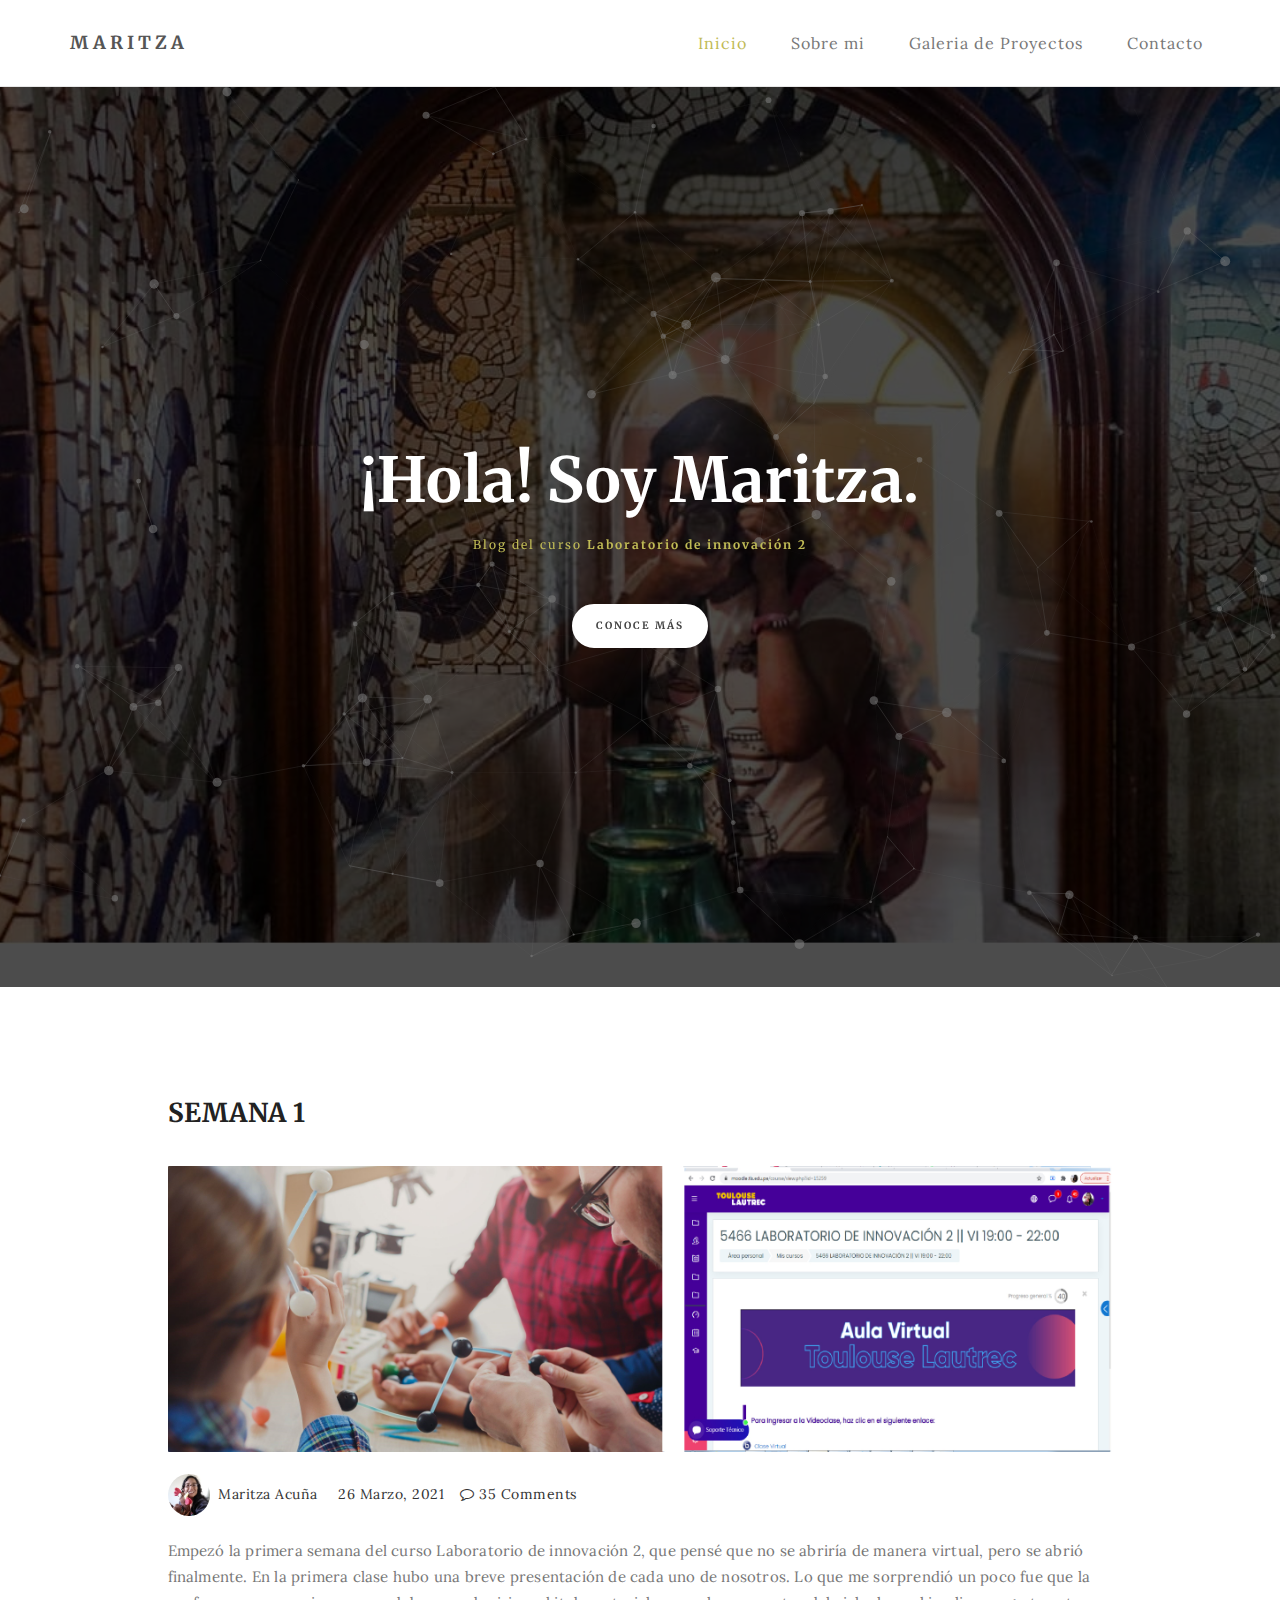
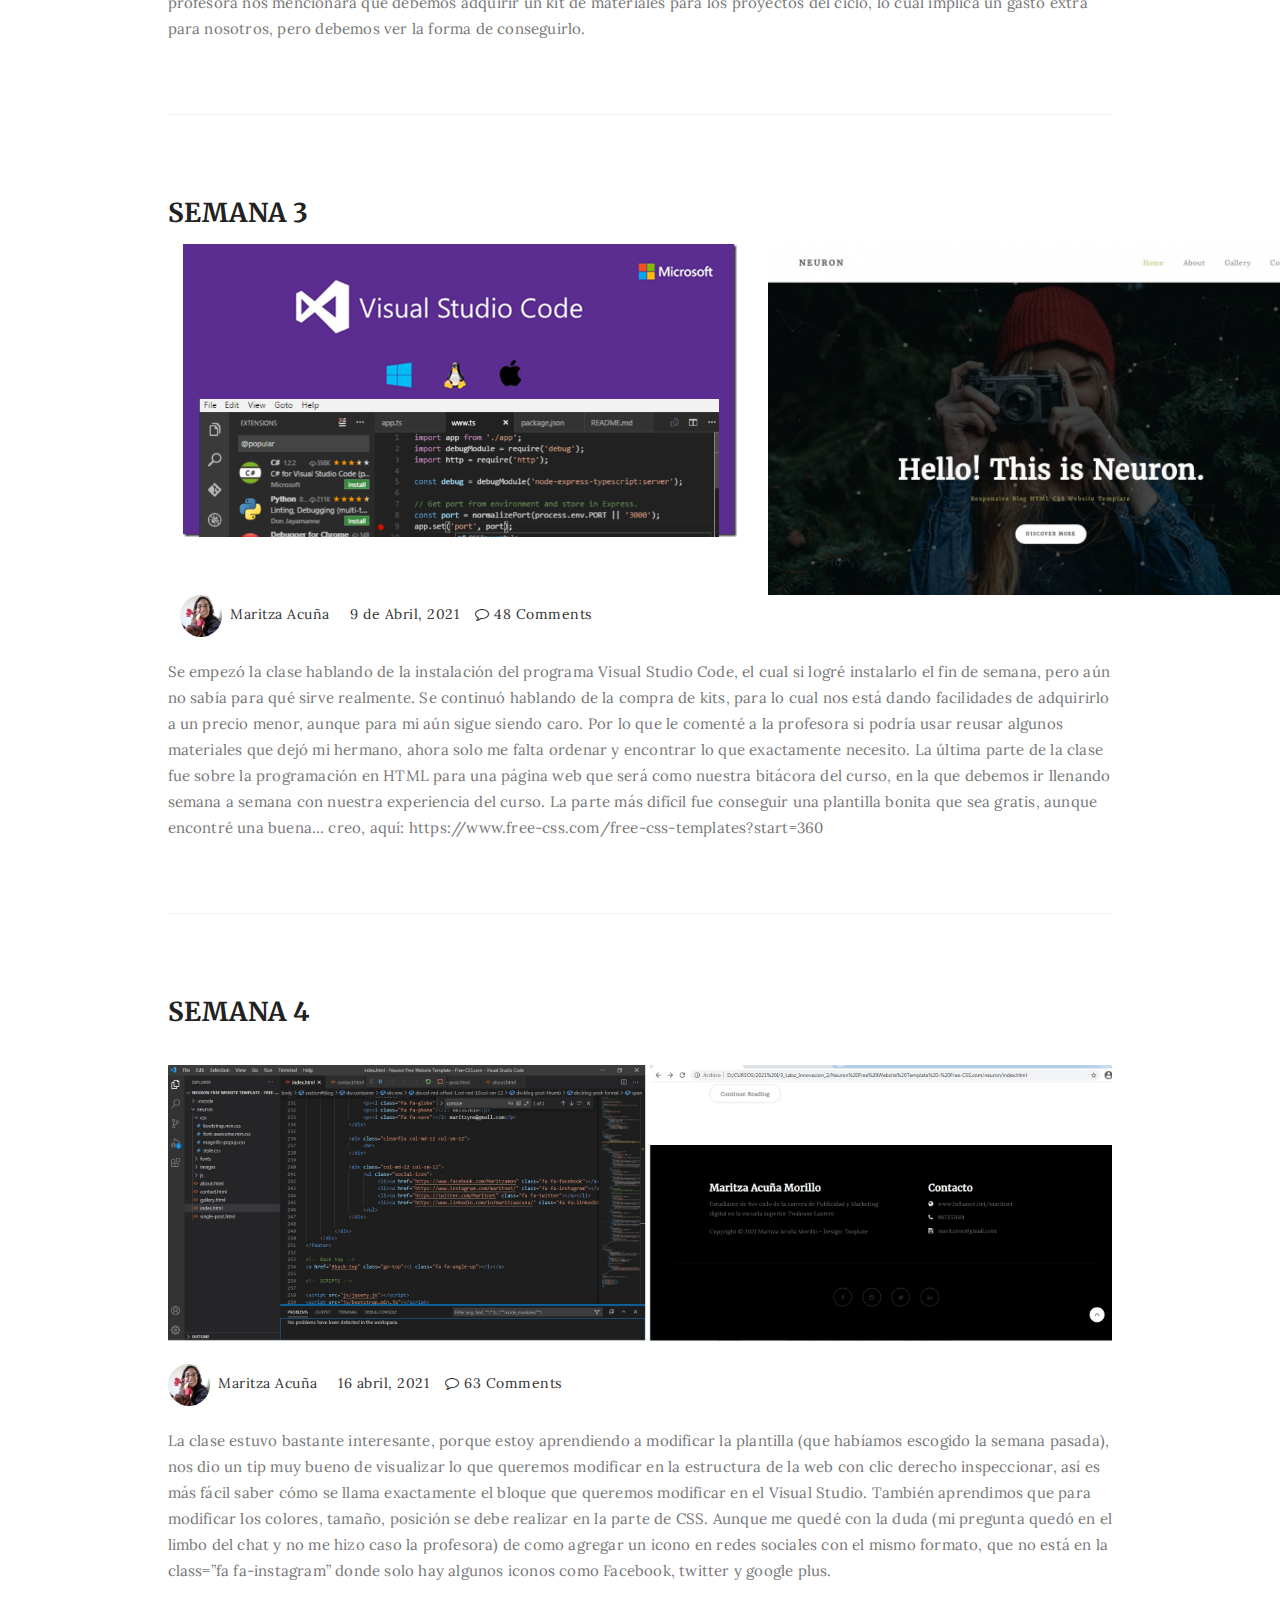
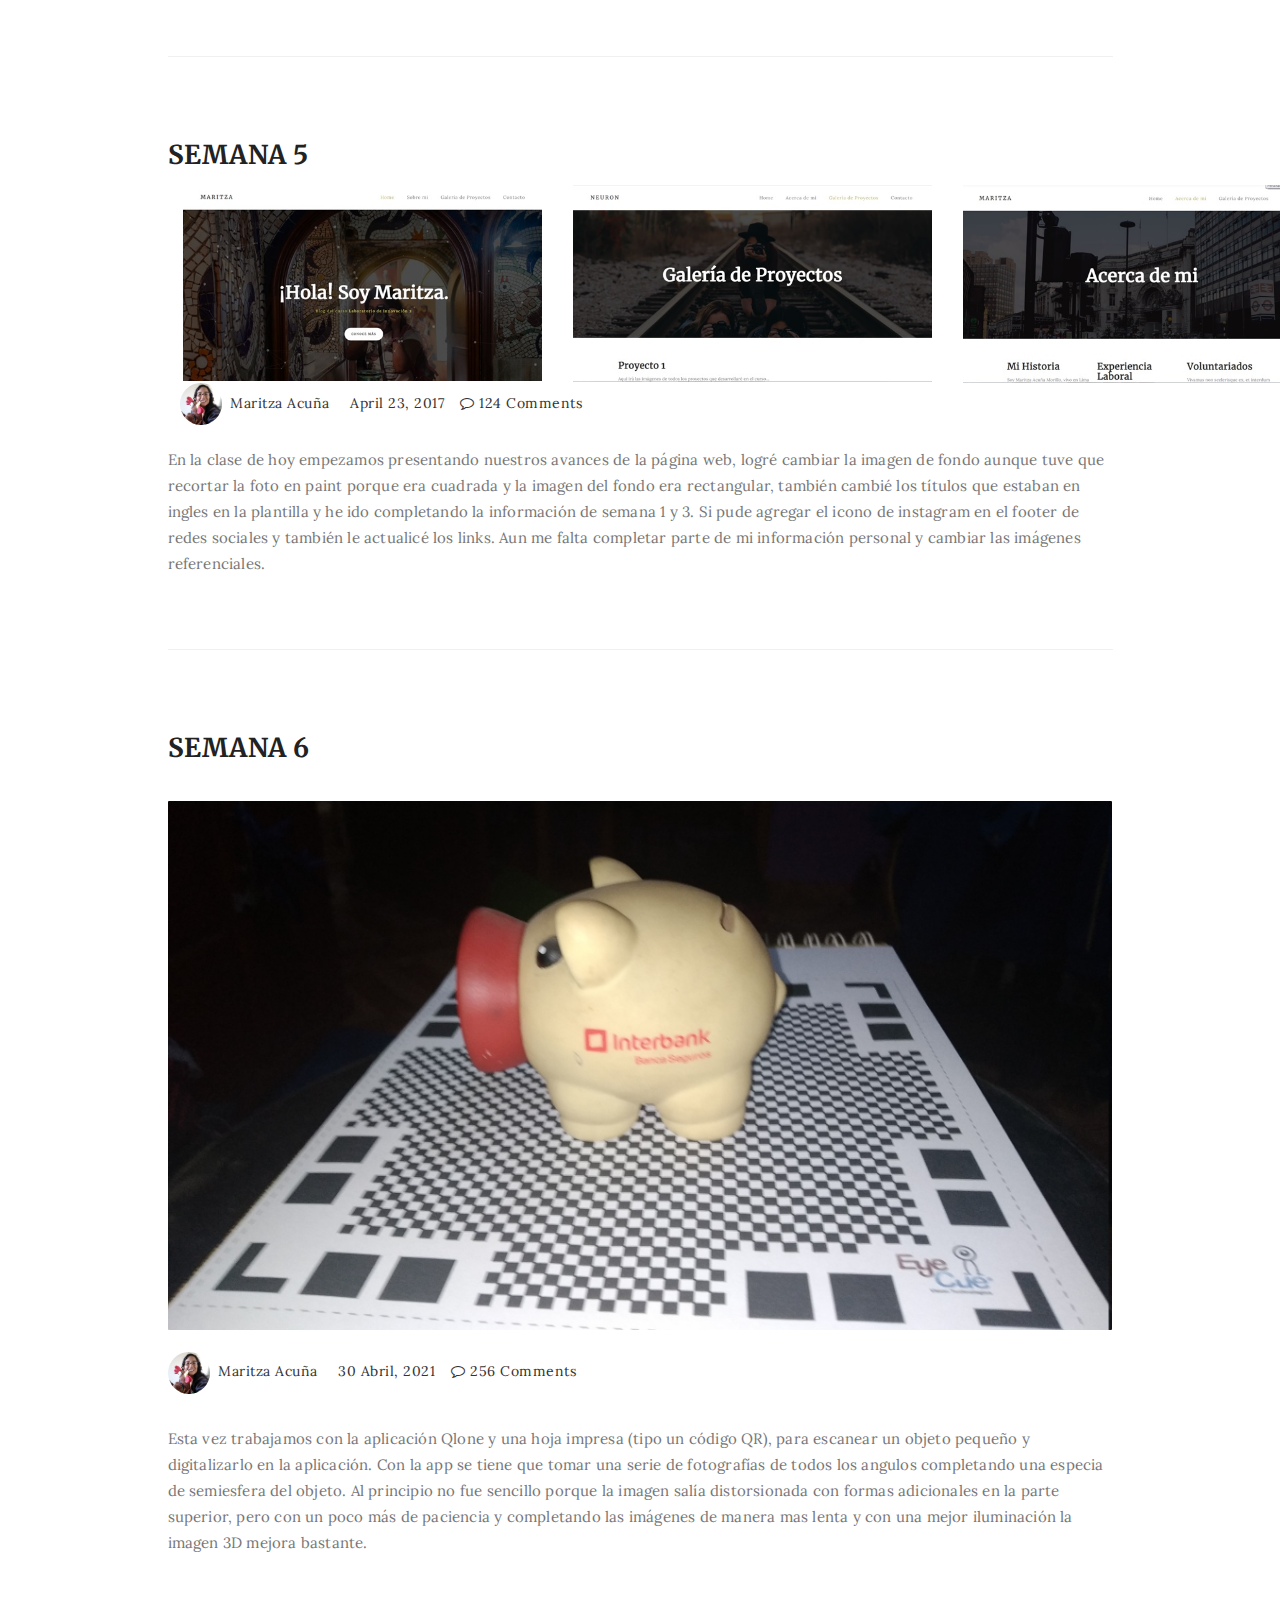
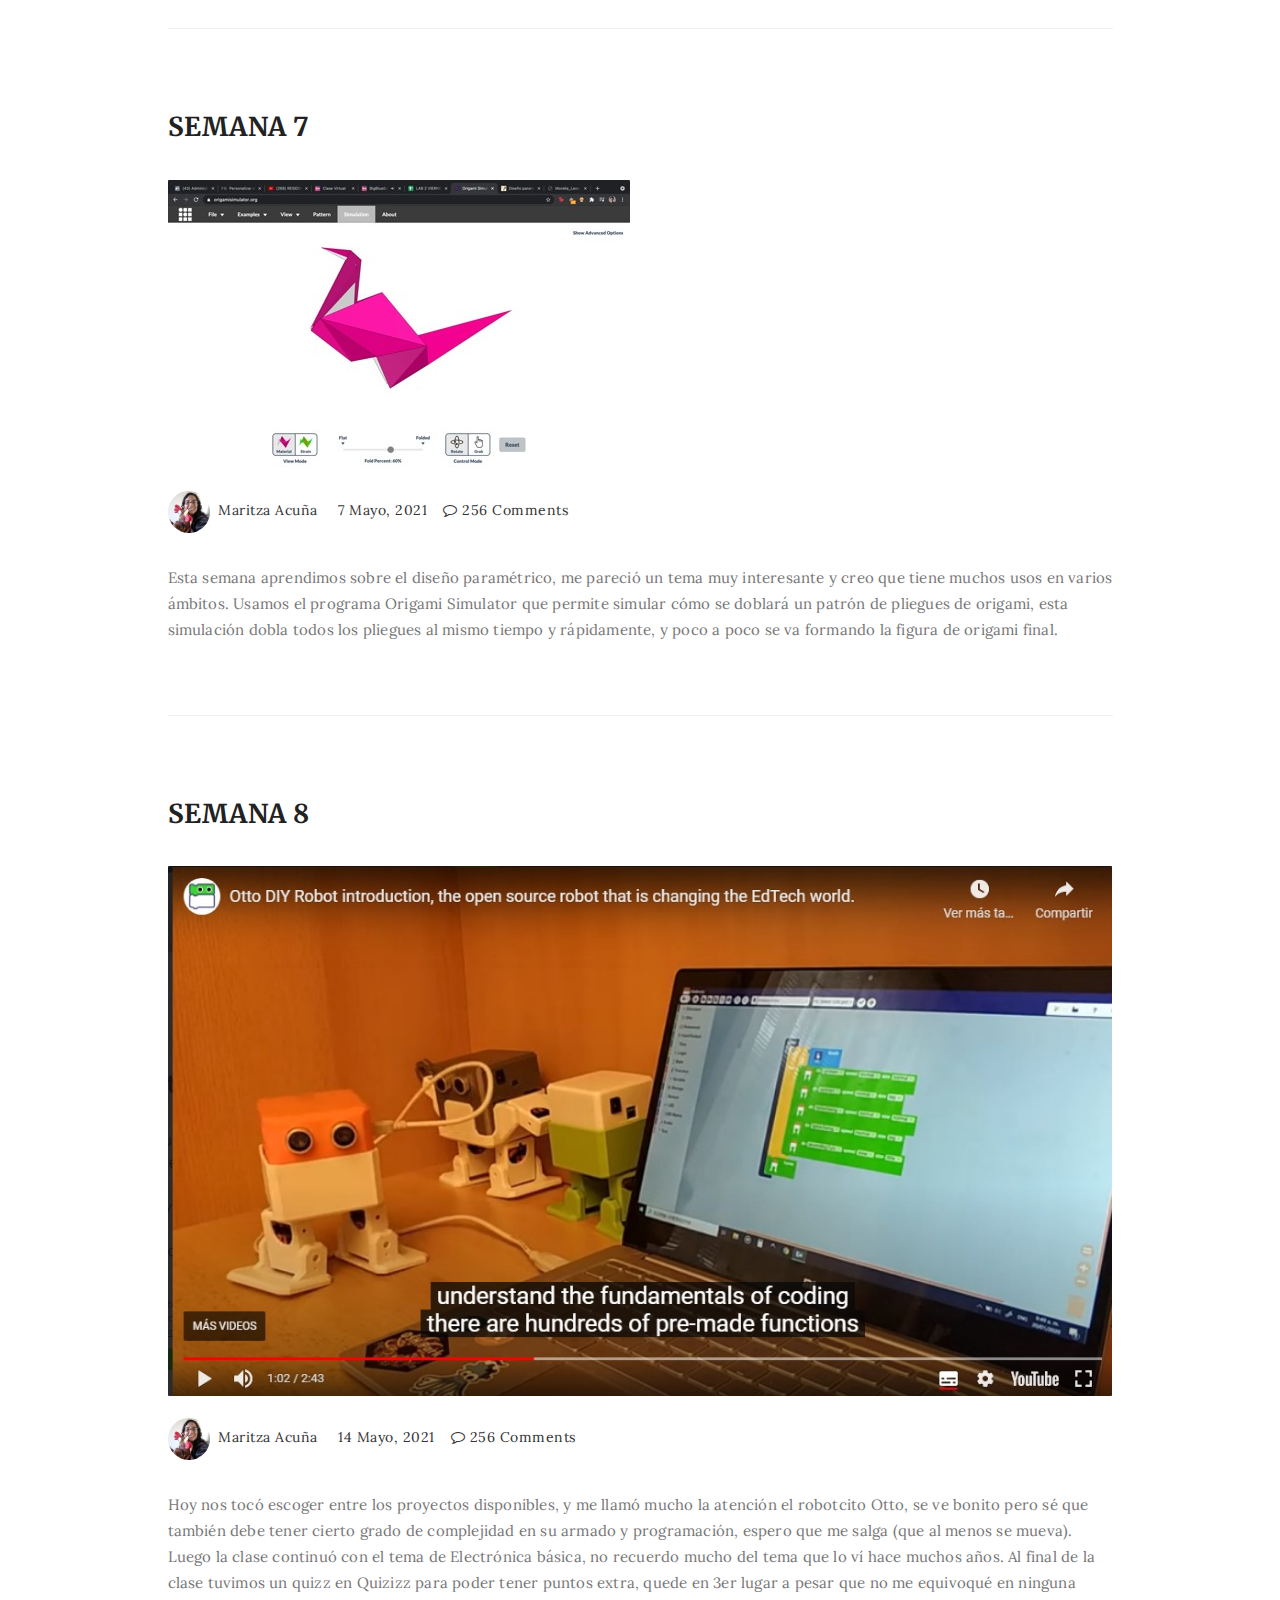
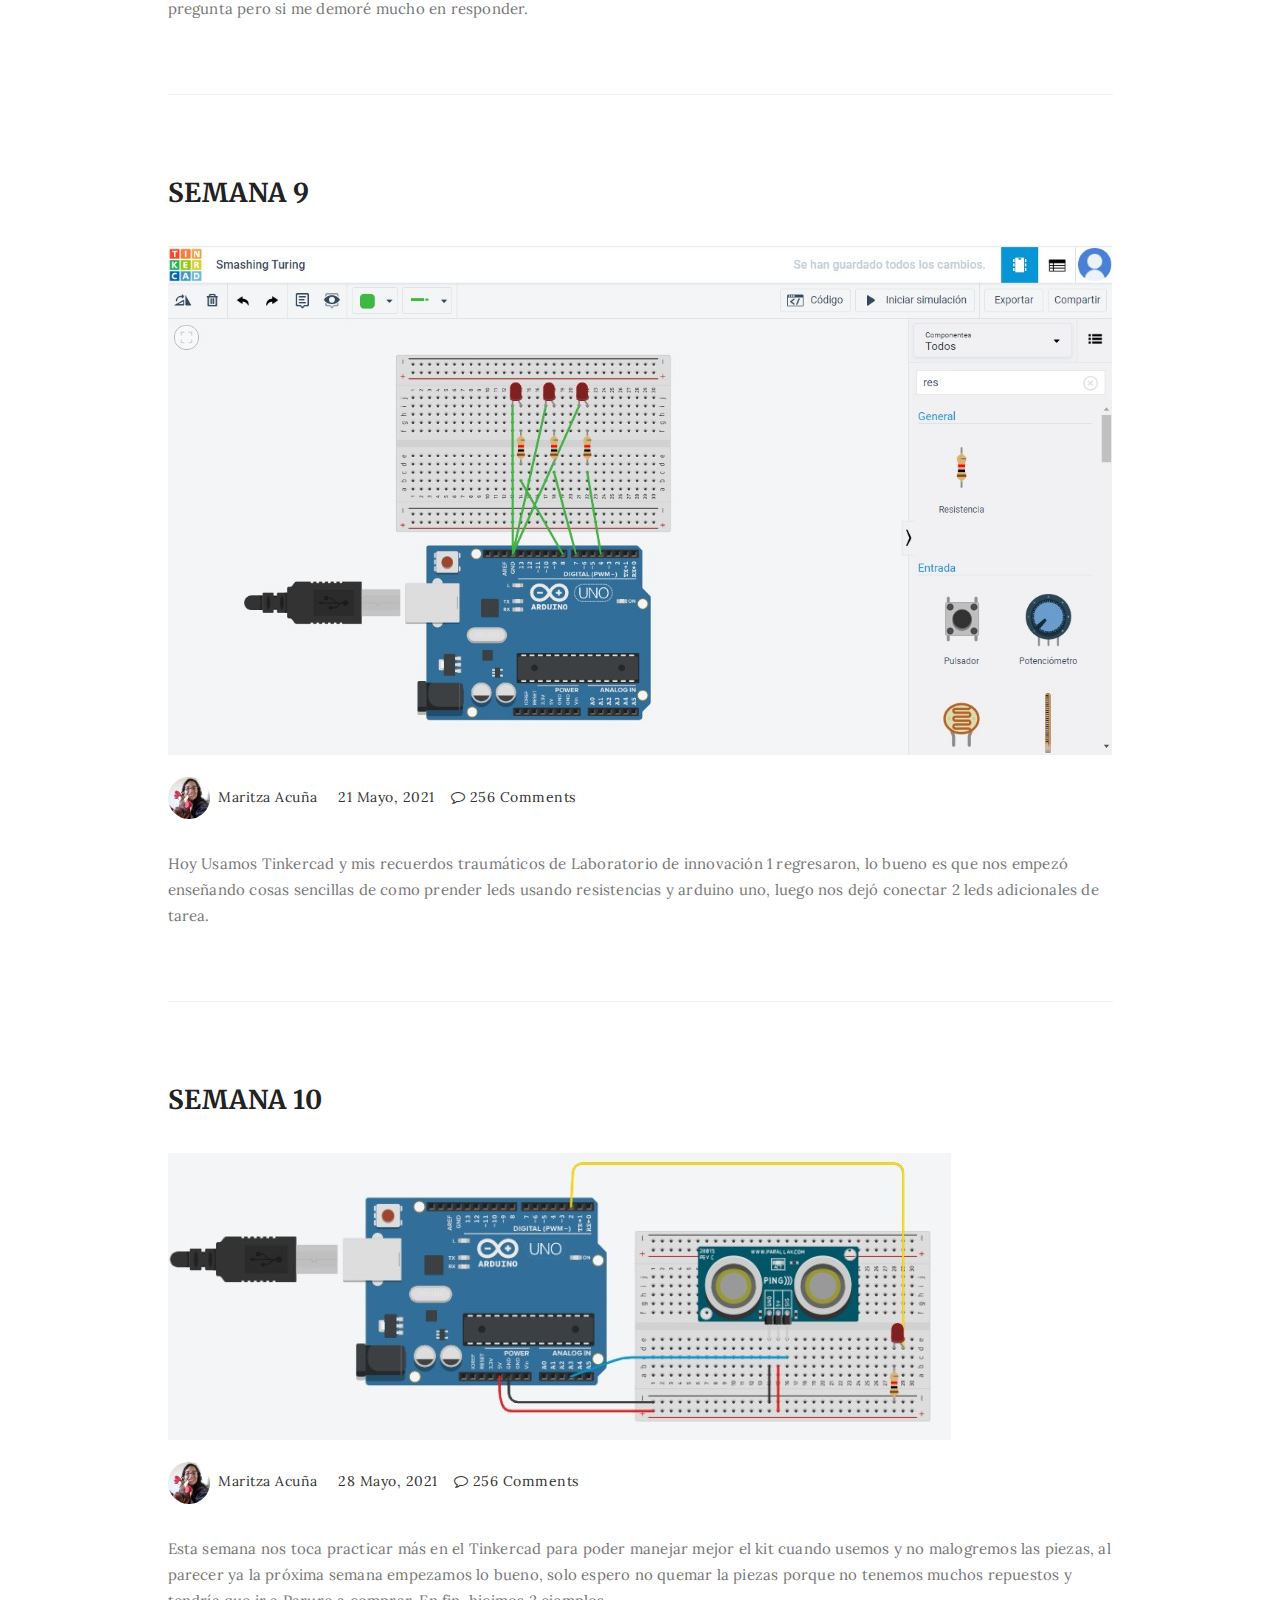
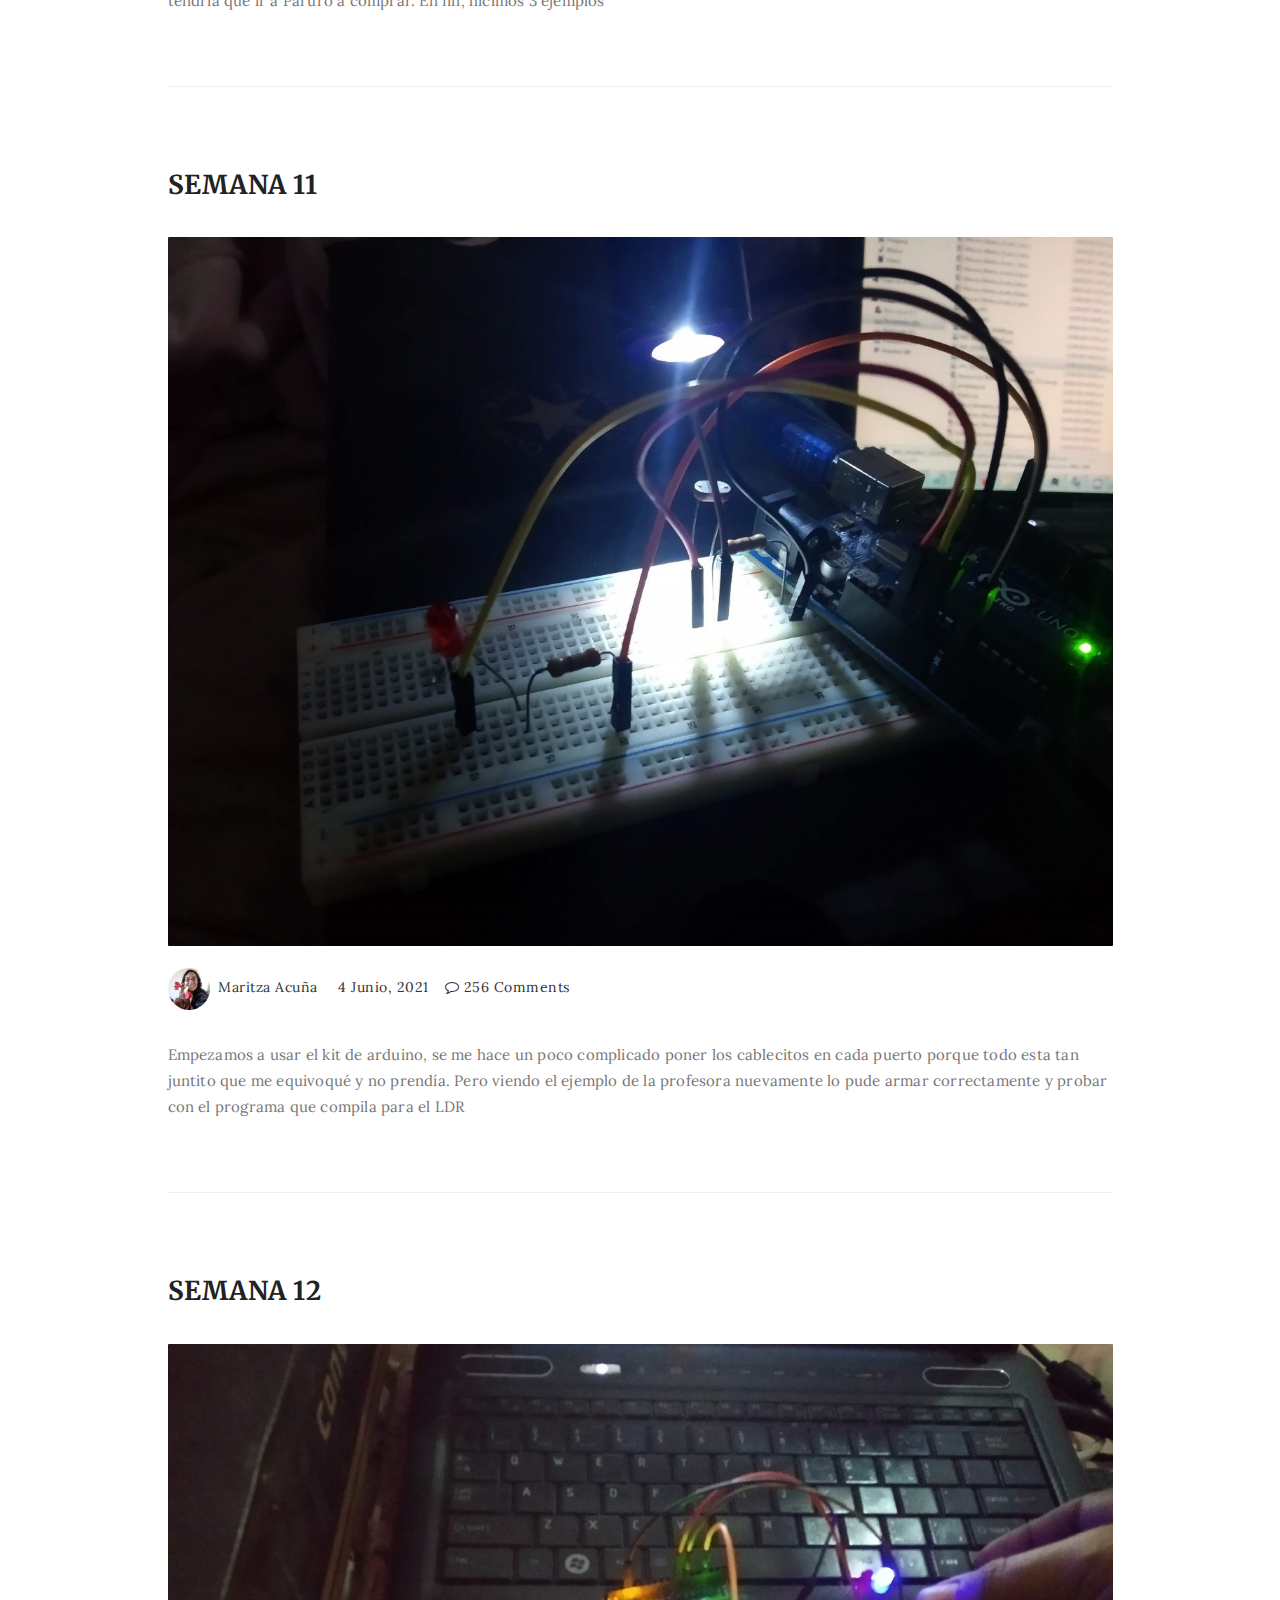
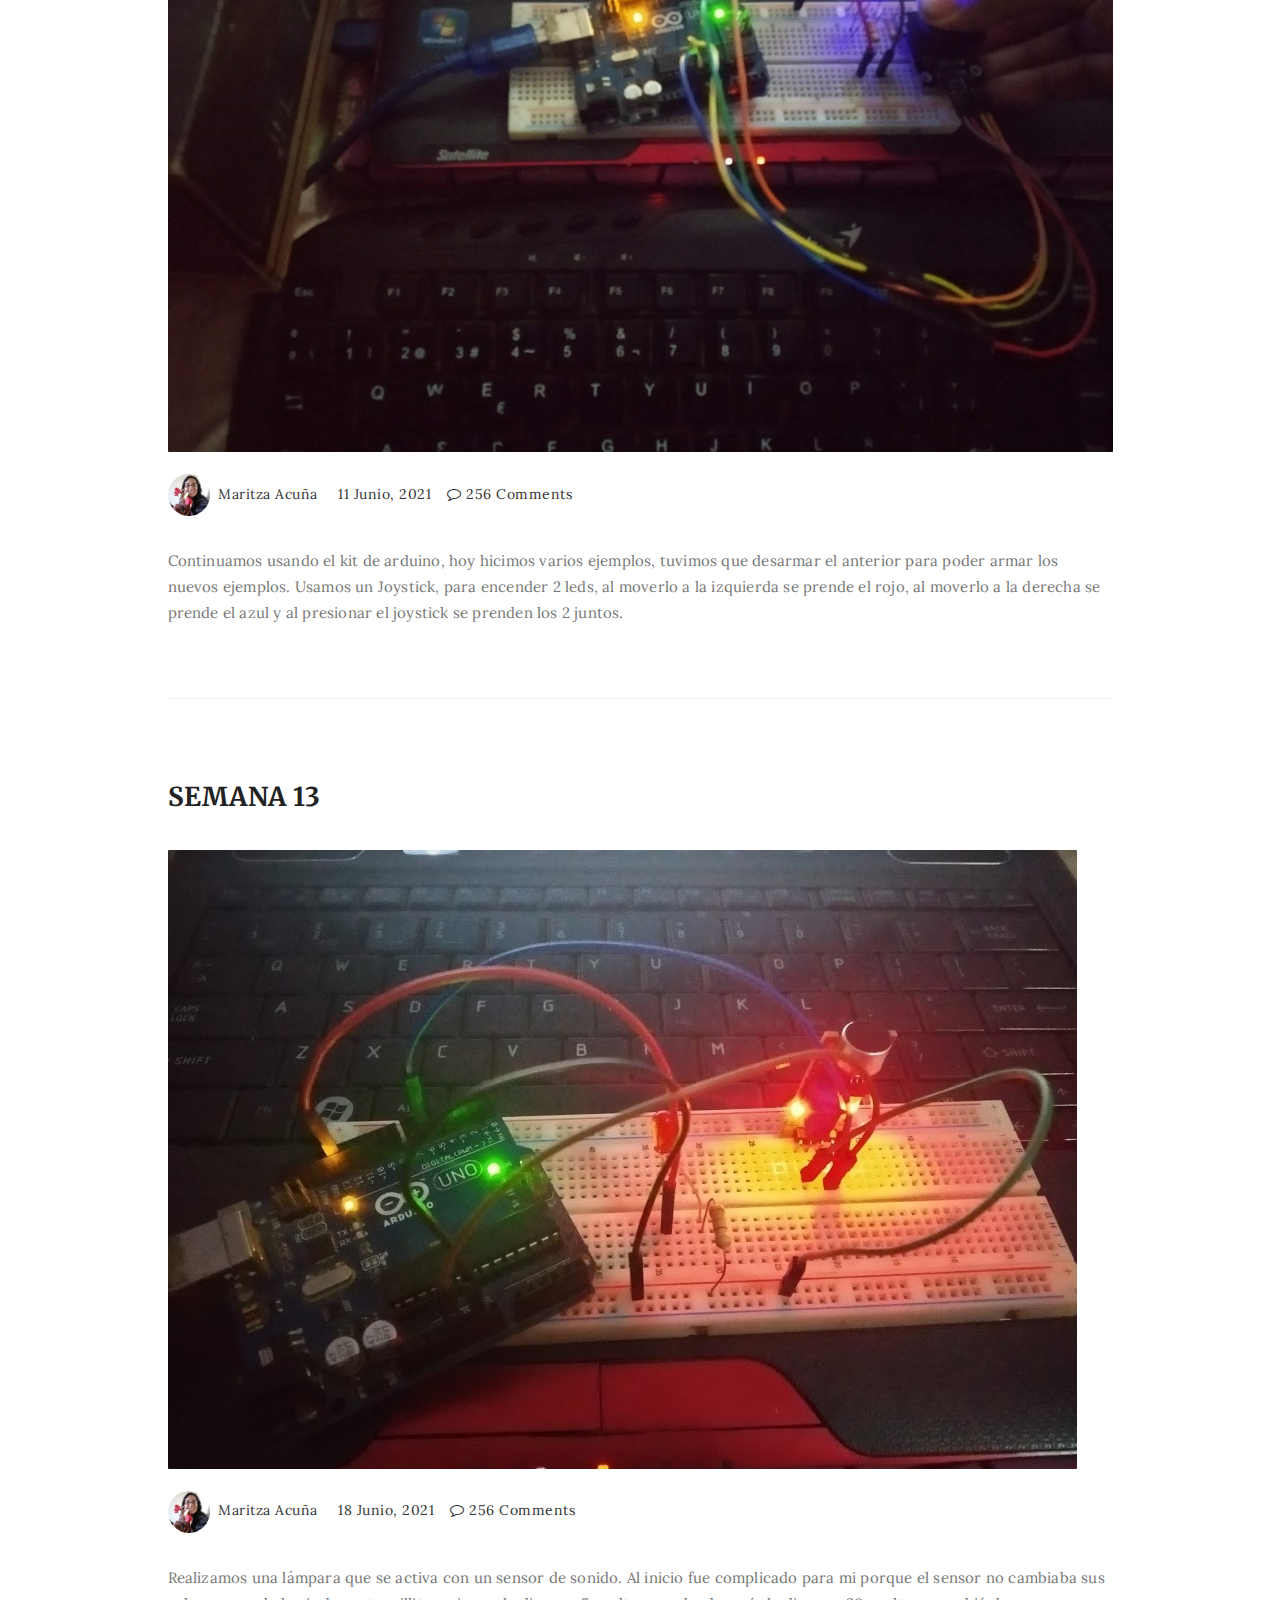
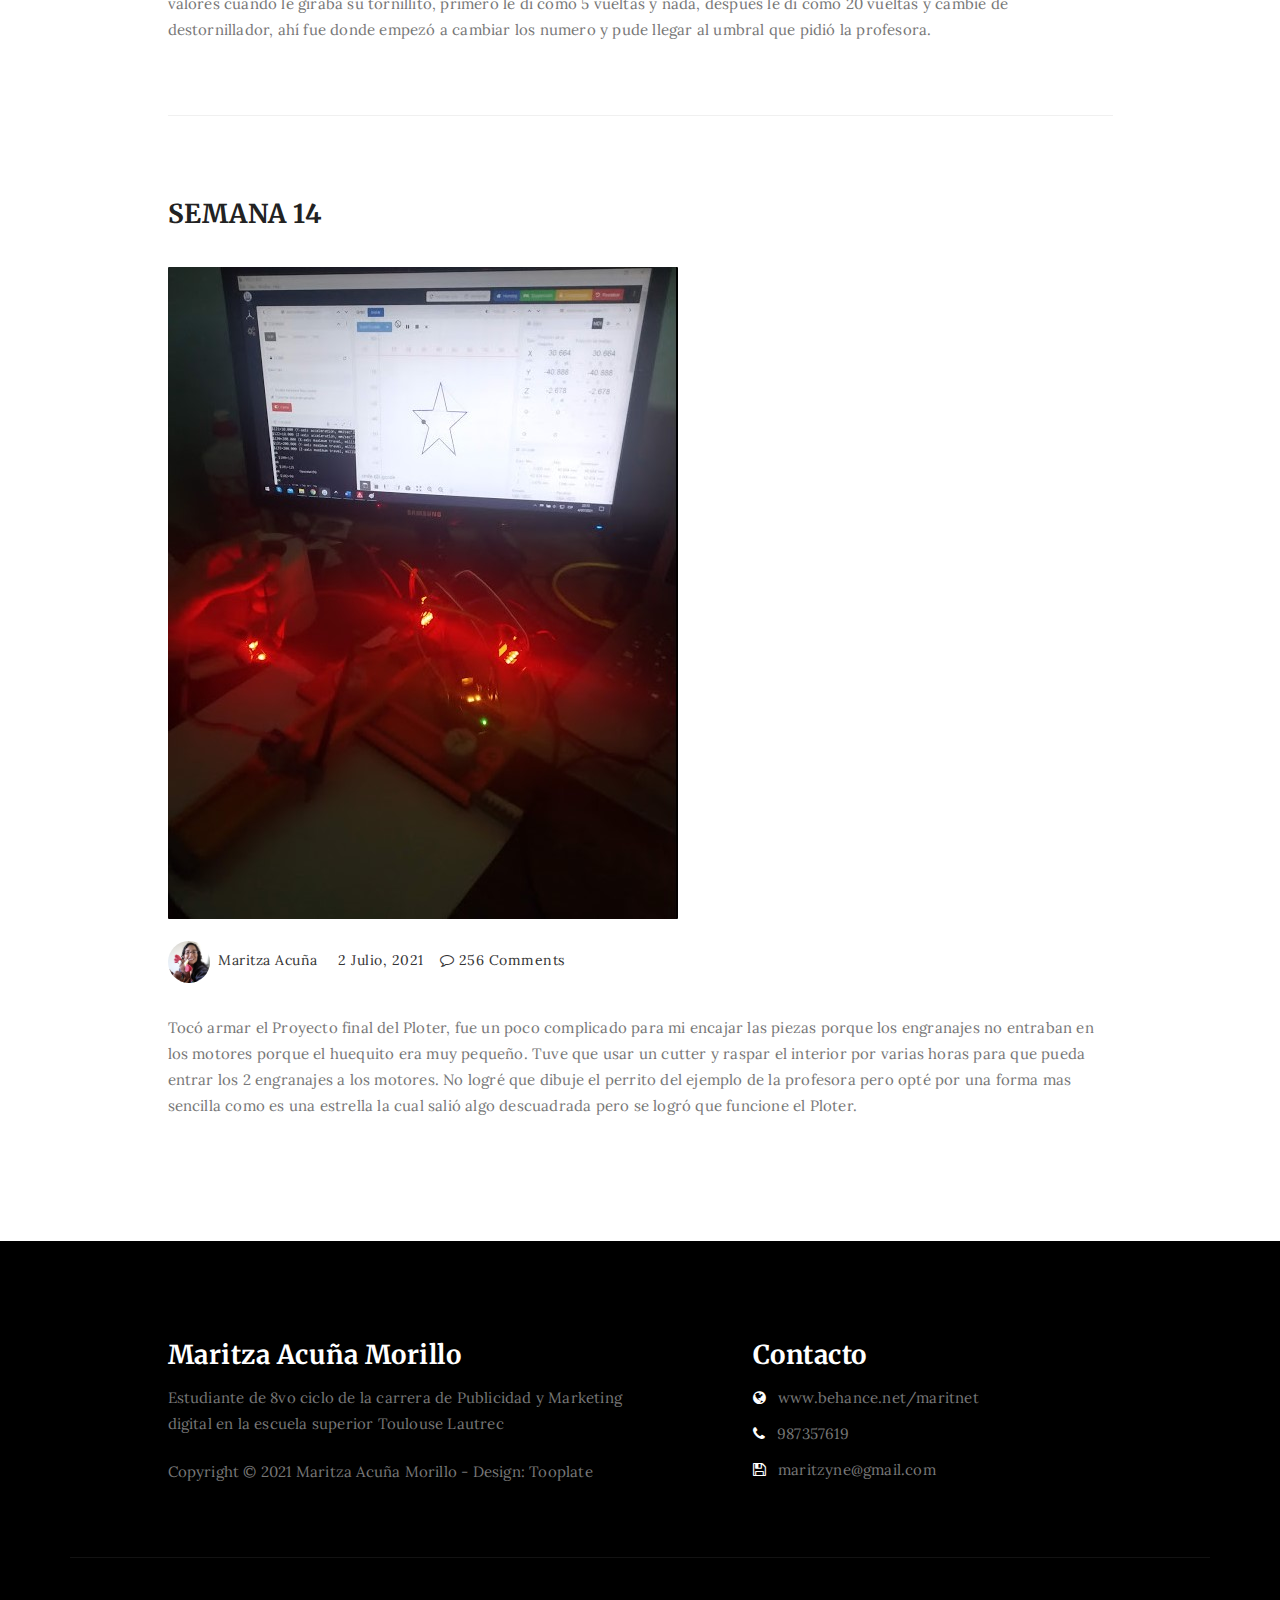
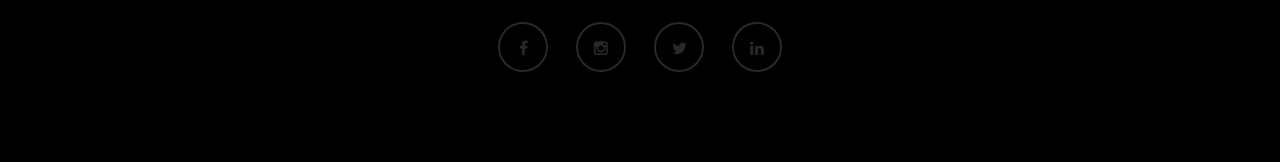
<file: index.html>
<!DOCTYPE html>
<html lang="es">
<head>

<meta charset="UTF-8">
<meta http-equiv="X-UA-Compatible" content="IE=Edge">
<meta name="description" content="Blog del curso laboratorio de innovacion 2">
<meta name="keywords" content="Laboratorio, Innovacion">
<meta name="author" content="Maritza Acuña Morillo">
<meta name="viewport" content="width=device-width, initial-scale=1, maximum-scale=1">

<title>Neuron HTML CSS Template</title>
<!--

Template 2085 Neuron

http://www.tooplate.com/view/2085-neuron

-->
<link rel="stylesheet" href="css/bootstrap.min.css">
<link rel="stylesheet" href="css/font-awesome.min.css">

<!-- Main css -->
<link rel="stylesheet" href="css/style.css">
<link href="https://fonts.googleapis.com/css?family=Lora|Merriweather:300,400" rel="stylesheet">

</head>
<body>

<!-- PRE LOADER -->

<div class="preloader">
     <div class="sk-spinner sk-spinner-wordpress">
          <span class="sk-inner-circle"></span>
     </div>
</div>

<!-- Navigation section  -->

<div class="navbar navbar-default navbar-static-top" role="navigation">
     <div class="container">

          <div class="navbar-header">
               <button class="navbar-toggle" data-toggle="collapse" data-target=".navbar-collapse">
                    <span class="icon icon-bar"></span>
                    <span class="icon icon-bar"></span>
                    <span class="icon icon-bar"></span>
               </button>
               <a href="index.html" class="navbar-brand">Maritza</a>
          </div>
          <div class="collapse navbar-collapse">
               <ul class="nav navbar-nav navbar-right">
                    <li class="active"><a href="index.html">Inicio</a></li>
                    <li><a href="about.html">Sobre mi</a></li>
                    <li><a href="gallery.html">Galeria de Proyectos</a></li>
                    <li><a href="contact.html">Contacto</a></li>
               </ul>
          </div>

  </div>
</div>

<!-- Home Section -->

<section id="home" class="main-home parallax-section">
     <div class="overlay"></div>
     <div id="particles-js"></div>
     <div class="container">
          <div class="row">

               <div class="col-md-12 col-sm-12">
                    <h1>¡Hola! Soy Maritza.</h1>
                    <h4>Blog del curso <strong>Laboratorio de innovación 2</strong></h4>
                    <a href="gallery.html" class="smoothScroll btn btn-default">Conoce más</a>
               </div>

          </div>
     </div>
</section>

<!-- Blog Section -->

<section id="blog">
     <div class="container">
          <div class="row">

               <div class="col-md-offset-1 col-md-10 col-sm-12">
                    <div class="blog-post-thumb">
                         
                         <div class="blog-post-title">
                              <h3><a href="single-post.html"> SEMANA 1</a></h3>
                         </div>
                         <div class="blog-post-image">
                              <a href="single-post.html">
                                   <img src="images/blog-image1.jpg" class="img-responsive" alt="Blog Image">
                              </a>
                         </div>
                         <div class="blog-post-format">
                              <span><a href="#"><img src="images/author-image1.jpg" class="img-responsive img-circle"> Maritza Acuña</a></span>
                              <span><i class="fa fa-date"></i> 26 Marzo, 2021</span>
                              <span><a href="#"><i class="fa fa-comment-o"></i> 35 Comments</a></span>
                         </div>
                         <div class="blog-post-des">
                              <p>Empezó la primera semana del curso Laboratorio de innovación 2, que pensé que no se abriría de manera virtual, pero se abrió finalmente. En la primera clase hubo una breve presentación de cada uno de nosotros.
                                   Lo que me sorprendió un poco fue que la profesora nos mencionara que debemos adquirir un kit de materiales para los proyectos del ciclo, lo cual implica un gasto extra para nosotros, pero debemos ver la forma de conseguirlo.
                              </p>
                              <!--a href="single-post.html" class="btn btn-default">Continue Reading</a-->
                         </div>
                    </div>

                    <div class="blog-post-thumb">
                        
                         <div class="blog-post-title">
                              <h3><a href="single-post.html">SEMANA 3</a></h3>
                         </div>
                         <div class="container">
                              <div class="row">
                                <div class="col-md-6">
                                   <img src="images/blog-image2.jpg" class="img-responsive" alt="Blog Image">
                              </div>
                              <div class="col-md-6">
                                   <img src="images/blog-image2a.jpg" class="img-responsive" alt="Blog Image">
                              </div>
                              
                         </div>
                         </div>
                         <div class="blog-post-format">
                              <span></span>
                              <span><a href="#"><img src="images/author-image1.jpg" class="img-responsive img-circle"> Maritza Acuña</a></span>
                              <span><i class="fa fa-date"></i> 9 de Abril, 2021</span>
                              <span><a href="#"><i class="fa fa-comment-o"></i> 48 Comments</a></span>
                         </div>
                         <div class="blog-post-des">
                              <p>Se empezó la clase hablando de la instalación del programa Visual Studio Code, el cual si logré instalarlo el fin de semana, pero aún no sabía para qué sirve realmente. 
                                   Se continuó hablando de la compra de kits, para lo cual nos está dando facilidades de adquirirlo a un precio menor, aunque para mi aún sigue siendo caro. Por lo que le comenté a la profesora si podría usar reusar algunos materiales que dejó mi hermano, ahora solo me falta ordenar y encontrar lo que exactamente necesito.
                                    La última parte de la clase fue sobre la programación en HTML para una página web que será como nuestra bitácora del curso, en la que debemos ir llenando semana a semana con nuestra experiencia del curso. La parte más difícil fue conseguir una plantilla bonita que sea gratis, aunque encontré una buena… creo, aquí:    	
                                   https://www.free-css.com/free-css-templates?start=360
                                    </p>
                              <!--a href="single-post.html" class="btn btn-default">Continue Reading</a-->
                         </div>
                    </div>

                    <div class="blog-post-thumb">
                    <!--div class="blog-post-video">
                              <div class="embed-responsive embed-responsive-16by9">
                                   <iframe class="embed-responsive-item" src="https://www.youtube.com/embed/Pgmx7z49OEk" allowfullscreen></iframe>
                              </div>
                         </div>
                         <div class="blog-post-title">
                              <h3><a href="single-post.html">Nam interdum maximus dolor faucibus</a></h3>
                         </div-->
                         
                         <div class="blog-post-title">
                              <h3><a href="single-post.html">SEMANA 4</a></h3>
                         </div>
                         <div class="blog-post-image">
                              <a href="single-post.html">
                                   <img src="images/blog-image3.jpg" class="img-responsive" alt="Blog Image">
                              </a>
                         </div>
                         <div class="blog-post-format">
                              <span><a href="#"><img src="images/author-image1.jpg" class="img-responsive img-circle"> Maritza Acuña</a></span>
                              <span><i class="fa fa-date"></i> 16 abril, 2021</span>
                              <span><a href="#"><i class="fa fa-comment-o"></i> 63 Comments</a></span>
                         </div>
                         <div class="blog-post-des">
                              <p> La clase estuvo bastante interesante, porque estoy aprendiendo a modificar la plantilla (que habíamos escogido la semana pasada), nos dio un tip muy bueno de visualizar lo que queremos modificar en la estructura de la web con clic derecho inspeccionar, así es más fácil saber cómo se llama exactamente el bloque que queremos modificar en el Visual Studio.
                                   También aprendimos que para modificar los colores, tamaño, posición se debe realizar en la parte de CSS. Aunque me quedé con la duda (mi pregunta quedó en el limbo del chat y no me hizo caso la profesora) de como agregar un icono en redes sociales con el mismo formato, que no está en la class=”fa fa-instagram” donde solo hay algunos iconos como Facebook, twitter y google plus.
                                   </p>
                              <!--a href="single-post.html" class="btn btn-default">Continue Reading</a-->
                         </div>
                    </div>

                    <div class="blog-post-thumb">
                         <div class="blog-post-title">
                              <h3><a href="single-post.html">SEMANA 5</a></h3>
                         </div>

                         <div class="container">
                              <div class="row">
                                <div class="col-md-4">
                                   <img src="images/blog-image4.jpg" class="img-responsive" alt="Blog Image">
                              </div>
                              <div class="col-md-4">
                                   <img src="images/blog-image5.jpg" class="img-responsive" alt="Blog Image">
                              </div>
                              <div class="col-md-4">
                                   <img src="images/blog-image6.jpg" class="img-responsive" alt="Blog Image">
                              </div>
                         </div>
                         </div>
                         
                         <div class="blog-post-format">
                              <span></span>
                              <span><a href="#"><img src="images/author-image1.jpg" class="img-responsive img-circle"> Maritza Acuña</a></span>
                              <span><i class="fa fa-date"></i> April 23, 2017</span>
                              <span><a href="#"><i class="fa fa-comment-o"></i> 124 Comments</a></span>
                         </div>
                         <div class="blog-post-des">
                              <p>En la clase de hoy empezamos presentando nuestros avances de la página web, logré cambiar la imagen de fondo aunque tuve que recortar la foto en paint porque era cuadrada y la imagen del fondo era rectangular, también cambié los títulos que estaban en ingles en la plantilla y he ido completando la información de semana 1 y 3. Si pude agregar el icono de instagram en el footer de redes sociales y también le actualicé los links. Aun me falta completar parte de mi información personal y cambiar las imágenes referenciales.
                              <!--a href="single-post.html" class="btn btn-default">Continue Reading</a-->
                         </div>
                    </div>

                    <div class="blog-post-thumb">
                         <div class="blog-post-title">
                              <h3><a href="single-post.html">SEMANA 6</a></h3>
                         </div>
                         <div class="blog-post-image">
                              <a href="single-post.html">
                                   <img src="images/qlone_chancho.jpg" class="img-responsive" alt="Blog Image">
                              </a>
                         </div>
                         <div class="blog-post-format">
                              <span><a href="#"><img src="images/author-image1.jpg" class="img-responsive img-circle"> Maritza Acuña</a></span>
                              <span><i class="fa fa-date"></i> 30 Abril, 2021</span>
                              <span><a href="#"><i class="fa fa-comment-o"></i> 256 Comments</a></span>
                         </div>
                         <div class="blog-post-des">
                              <p>
                              <p>Esta vez trabajamos con la aplicación Qlone y una hoja impresa (tipo un código QR), para escanear un objeto pequeño y digitalizarlo en la aplicación. Con la app se tiene que tomar una serie de fotografías de todos los angulos completando una especia de semiesfera del objeto. Al principio no fue sencillo porque la imagen salía distorsionada con formas adicionales en la parte superior, pero con un poco más de paciencia y completando las imágenes de manera mas lenta y con una mejor iluminación la imagen 3D mejora bastante.
                              </p>
                              <!--a href="single-post.html" class="btn btn-default">Continue Reading</a-->
                         </div>
                    </div>

                    <div class="blog-post-thumb">
                         <div class="blog-post-title">
                              <h3><a href="single-post.html">SEMANA 7</a></h3>
                         </div>
                         <div class="blog-post-image">
                              <a href="single-post.html">
                                   <img src="images/blog-image7.jpg" class="img-responsive" alt="Blog Image">
                              </a>
                         </div>
                         <div class="blog-post-format">
                              <span><a href="#"><img src="images/author-image1.jpg" class="img-responsive img-circle"> Maritza Acuña</a></span>
                              <span><i class="fa fa-date"></i> 7 Mayo, 2021</span>
                              <span><a href="#"><i class="fa fa-comment-o"></i> 256 Comments</a></span>
                         </div>
                         <div class="blog-post-des">
                              <p>
                              <p>Esta semana aprendimos sobre el diseño paramétrico, me pareció un tema muy interesante y creo que tiene muchos usos en varios ámbitos.
                                   Usamos el programa Origami Simulator que permite simular cómo se doblará un patrón de pliegues de origami, esta simulación dobla todos los pliegues al mismo tiempo y rápidamente, y poco a poco se va formando la figura de origami final.
                                   
                              </p>
                              <!--a href="single-post.html" class="btn btn-default">Continue Reading</a-->
                         </div>
                    </div>

                    <div class="blog-post-thumb">
                         <div class="blog-post-title">
                              <h3><a href="single-post.html">SEMANA 8</a></h3>
                         </div>
                         <div class="blog-post-image">
                              <a href="single-post.html">
                                   <img src="images/blog-image8.jpg" class="img-responsive" alt="Blog Image">
                              </a>
                         </div>
                         <div class="blog-post-format">
                              <span><a href="#"><img src="images/author-image1.jpg" class="img-responsive img-circle"> Maritza Acuña</a></span>
                              <span><i class="fa fa-date"></i> 14 Mayo, 2021</span>
                              <span><a href="#"><i class="fa fa-comment-o"></i> 256 Comments</a></span>
                         </div>
                         <div class="blog-post-des">
                              <p>
                              <p>Hoy nos tocó escoger entre los proyectos disponibles, y me llamó mucho la atención el robotcito Otto, se ve bonito pero sé que también debe tener cierto grado de complejidad en su armado y programación, espero que me salga (que al menos se mueva). Luego la clase continuó con el tema de Electrónica básica, no recuerdo mucho del tema que lo ví hace muchos años. Al final de la clase tuvimos un quizz en Quizizz para poder tener puntos extra, quede en 3er lugar a pesar que no me equivoqué en ninguna pregunta pero si me demoré mucho en responder.                                   
                              </p>
                              
                         </div>
                    </div>

                    <div class="blog-post-thumb">
                         <div class="blog-post-title">
                              <h3><a href="single-post.html">SEMANA 9</a></h3>
                         </div>
                         <div class="blog-post-image">
                              <a href="single-post.html">
                                   <img src="images/blog-image10.jpg" class="img-responsive" alt="Blog Image">
                              </a>
                         </div>
                         <div class="blog-post-format">
                              <span><a href="#"><img src="images/author-image1.jpg" class="img-responsive img-circle"> Maritza Acuña</a></span>
                              <span><i class="fa fa-date"></i> 21 Mayo, 2021</span>
                              <span><a href="#"><i class="fa fa-comment-o"></i> 256 Comments</a></span>
                         </div>
                         <div class="blog-post-des">
                              <p>
                              <p>Hoy Usamos Tinkercad y mis recuerdos traumáticos de Laboratorio de innovación 1 regresaron, lo bueno es que nos empezó enseñando cosas sencillas de como prender leds usando resistencias y arduino uno, luego nos dejó conectar 2 leds adicionales de tarea.

                              </p>
                              
                         </div>
                    </div>

                    <div class="blog-post-thumb">
                         <div class="blog-post-title">
                              <h3><a href="single-post.html">SEMANA 10</a></h3>
                         </div>
                         <div class="blog-post-image">
                              <a href="single-post.html">
                                   <img src="images/blog-image11.jpg" class="img-responsive" alt="Blog Image">
                              </a>
                         </div>
                         <div class="blog-post-format">
                              <span><a href="#"><img src="images/author-image1.jpg" class="img-responsive img-circle"> Maritza Acuña</a></span>
                              <span><i class="fa fa-date"></i> 28 Mayo, 2021</span>
                              <span><a href="#"><i class="fa fa-comment-o"></i> 256 Comments</a></span>
                         </div>
                         <div class="blog-post-des">
                              <p>
                              <p>Esta semana nos toca practicar más en el Tinkercad para poder manejar mejor el kit cuando usemos y no malogremos las piezas, al parecer ya la próxima semana empezamos lo bueno, solo espero no quemar la piezas porque no tenemos muchos repuestos y tendría que ir a Paruro a comprar. En fin, hicimos 3 ejemplos
                              </p>
                              
                         </div>
                    </div>

                    <div class="blog-post-thumb">
                         <div class="blog-post-title">
                              <h3><a href="single-post.html">SEMANA 11</a></h3>
                         </div>
                         <div class="blog-post-image">
                              <a href="single-post.html">
                                   <img src="images/blog-image14.jpg" class="img-responsive" alt="Blog Image">
                              </a>
                         </div>
                         <div class="blog-post-format">
                              <span><a href="#"><img src="images/author-image1.jpg" class="img-responsive img-circle"> Maritza Acuña</a></span>
                              <span><i class="fa fa-date"></i> 4 Junio, 2021</span>
                              <span><a href="#"><i class="fa fa-comment-o"></i> 256 Comments</a></span>
                         </div>
                         <div class="blog-post-des">
                              <p>
                              <p>Empezamos a usar el kit de arduino, se me hace un poco complicado poner los cablecitos en cada puerto porque todo esta tan juntito que me equivoqué y no prendía. Pero viendo el ejemplo de la profesora nuevamente lo pude armar correctamente y probar con el programa que compila para el LDR

                              </p>
                              
                         </div>
                    </div>
                    <div class="blog-post-thumb">
                         <div class="blog-post-title">
                              <h3><a href="single-post.html">SEMANA 12</a></h3>
                         </div>
                         <div class="blog-post-image">
                              <a href="single-post.html">
                                   <img src="images/blog-image15.jpg" class="img-responsive" alt="Blog Image">
                              </a>
                         </div>
                         <div class="blog-post-format">
                              <span><a href="#"><img src="images/author-image1.jpg" class="img-responsive img-circle"> Maritza Acuña</a></span>
                              <span><i class="fa fa-date"></i> 11 Junio, 2021</span>
                              <span><a href="#"><i class="fa fa-comment-o"></i> 256 Comments</a></span>
                         </div>
                         <div class="blog-post-des">
                              <p>
                              <p>Continuamos usando el kit de arduino, hoy hicimos varios ejemplos, tuvimos que desarmar el anterior para poder armar los nuevos ejemplos.
                                   Usamos un Joystick, para encender 2 leds, al moverlo a la izquierda se prende el rojo, al moverlo a la derecha se prende el azul y al presionar el joystick se prenden los 2 juntos. 
                              </p>
                              
                         </div>
                    </div>

                    <div class="blog-post-thumb">
                         <div class="blog-post-title">
                              <h3><a href="single-post.html">SEMANA 13</a></h3>
                         </div>
                         <div class="blog-post-image">
                              <a href="single-post.html">
                                   <img src="images/blog-image19.jpg" class="img-responsive" alt="Blog Image">
                              </a>
                         </div>
                         <div class="blog-post-format">
                              <span><a href="#"><img src="images/author-image1.jpg" class="img-responsive img-circle"> Maritza Acuña</a></span>
                              <span><i class="fa fa-date"></i> 18 Junio, 2021</span>
                              <span><a href="#"><i class="fa fa-comment-o"></i> 256 Comments</a></span>
                         </div>
                         <div class="blog-post-des">
                              <p>
                              <p>Realizamos una lámpara que se activa con un sensor de sonido. Al inicio fue complicado para mi porque el sensor no cambiaba sus valores cuando le giraba su tornillito, primero le di como 5 vueltas y nada, después le di como 20 vueltas y cambié de destornillador, ahí fue donde empezó a cambiar los numero y pude llegar al umbral que pidió la profesora.

                              </p>
                              
                         </div>
                    </div>
                    <div class="blog-post-thumb">
                         <div class="blog-post-title">
                              <h3><a href="single-post.html">SEMANA 14</a></h3>
                         </div>
                         <div class="blog-post-image">
                              <a href="single-post.html">
                                   <img src="images/blog-image20.jpg" class="img-responsive" alt="Blog Image">
                              </a>
                         </div>
                         <div class="blog-post-format">
                              <span><a href="#"><img src="images/author-image1.jpg" class="img-responsive img-circle"> Maritza Acuña</a></span>
                              <span><i class="fa fa-date"></i> 2 Julio, 2021</span>
                              <span><a href="#"><i class="fa fa-comment-o"></i> 256 Comments</a></span>
                         </div>
                         <div class="blog-post-des">
                              <p>
                              <p>Tocó armar el Proyecto final del Ploter, fue un poco complicado para mi encajar las piezas porque los engranajes no entraban en los motores porque el huequito era muy pequeño. Tuve que usar un cutter y raspar el interior por varias horas para que pueda entrar los 2 engranajes a los motores. No logré que dibuje el perrito del ejemplo de la profesora pero opté por una forma mas sencilla como es una estrella la cual salió algo descuadrada pero se logró que funcione el Ploter.
                              </p>
                              
                         </div>
                    </div>
               </div>

          </div>
     </div>
</section>

<!-- Footer Section -->

<footer>
     <div class="container">
          <div class="row">

               <div class="col-md-5 col-md-offset-1 col-sm-6">
                    <h3>Maritza Acuña Morillo</h3>
                    <p>Estudiante de 8vo ciclo de la carrera de Publicidad y Marketing digital en la escuela superior Toulouse Lautrec </p>
                    <div class="footer-copyright">
                         <p>Copyright &copy; 2021 Maritza Acuña Morillo - Design: Tooplate</p>
                    </div>
               </div>

               <div class="col-md-4 col-md-offset-1 col-sm-6">
                    <h3>Contacto</h3>
                    <p><i class="fa fa-globe"></i> www.behance.net/maritnet </p>
                    <p><i class="fa fa-phone"></i> 987357619</p>
                    <p><i class="fa fa-save"></i> maritzyne@gmail.com</p>
               </div>

               <div class="clearfix col-md-12 col-sm-12">
                    <hr>
               </div>

               <div class="col-md-12 col-sm-12">
                    <ul class="social-icon">
                         <li><a href="https://www.facebook.com/Maritzamon" class="fa fa-facebook"></a></li>
                         <li><a href="https://www.instagram.com/maritnet/" class="fa fa-instagram"></a></li>
                         <li><a href="https://twitter.com/Maritnet" class="fa fa-twitter"></a></li>
                         <li><a href="https://www.linkedin.com/in/maritzaacuna/" class="fa fa-linkedin"></a></li>
                    </ul>
               </div>
               
          </div>
     </div>
</footer>

<!-- Back top -->
<a href="#back-top" class="go-top"><i class="fa fa-angle-up"></i></a>

<!-- SCRIPTS -->

<script src="js/jquery.js"></script>
<script src="js/bootstrap.min.js"></script>
<script src="js/particles.min.js"></script>
<script src="js/app.js"></script>
<script src="js/jquery.parallax.js"></script>
<script src="js/smoothscroll.js"></script>
<script src="js/custom.js"></script>

</body>
</html>
</file>
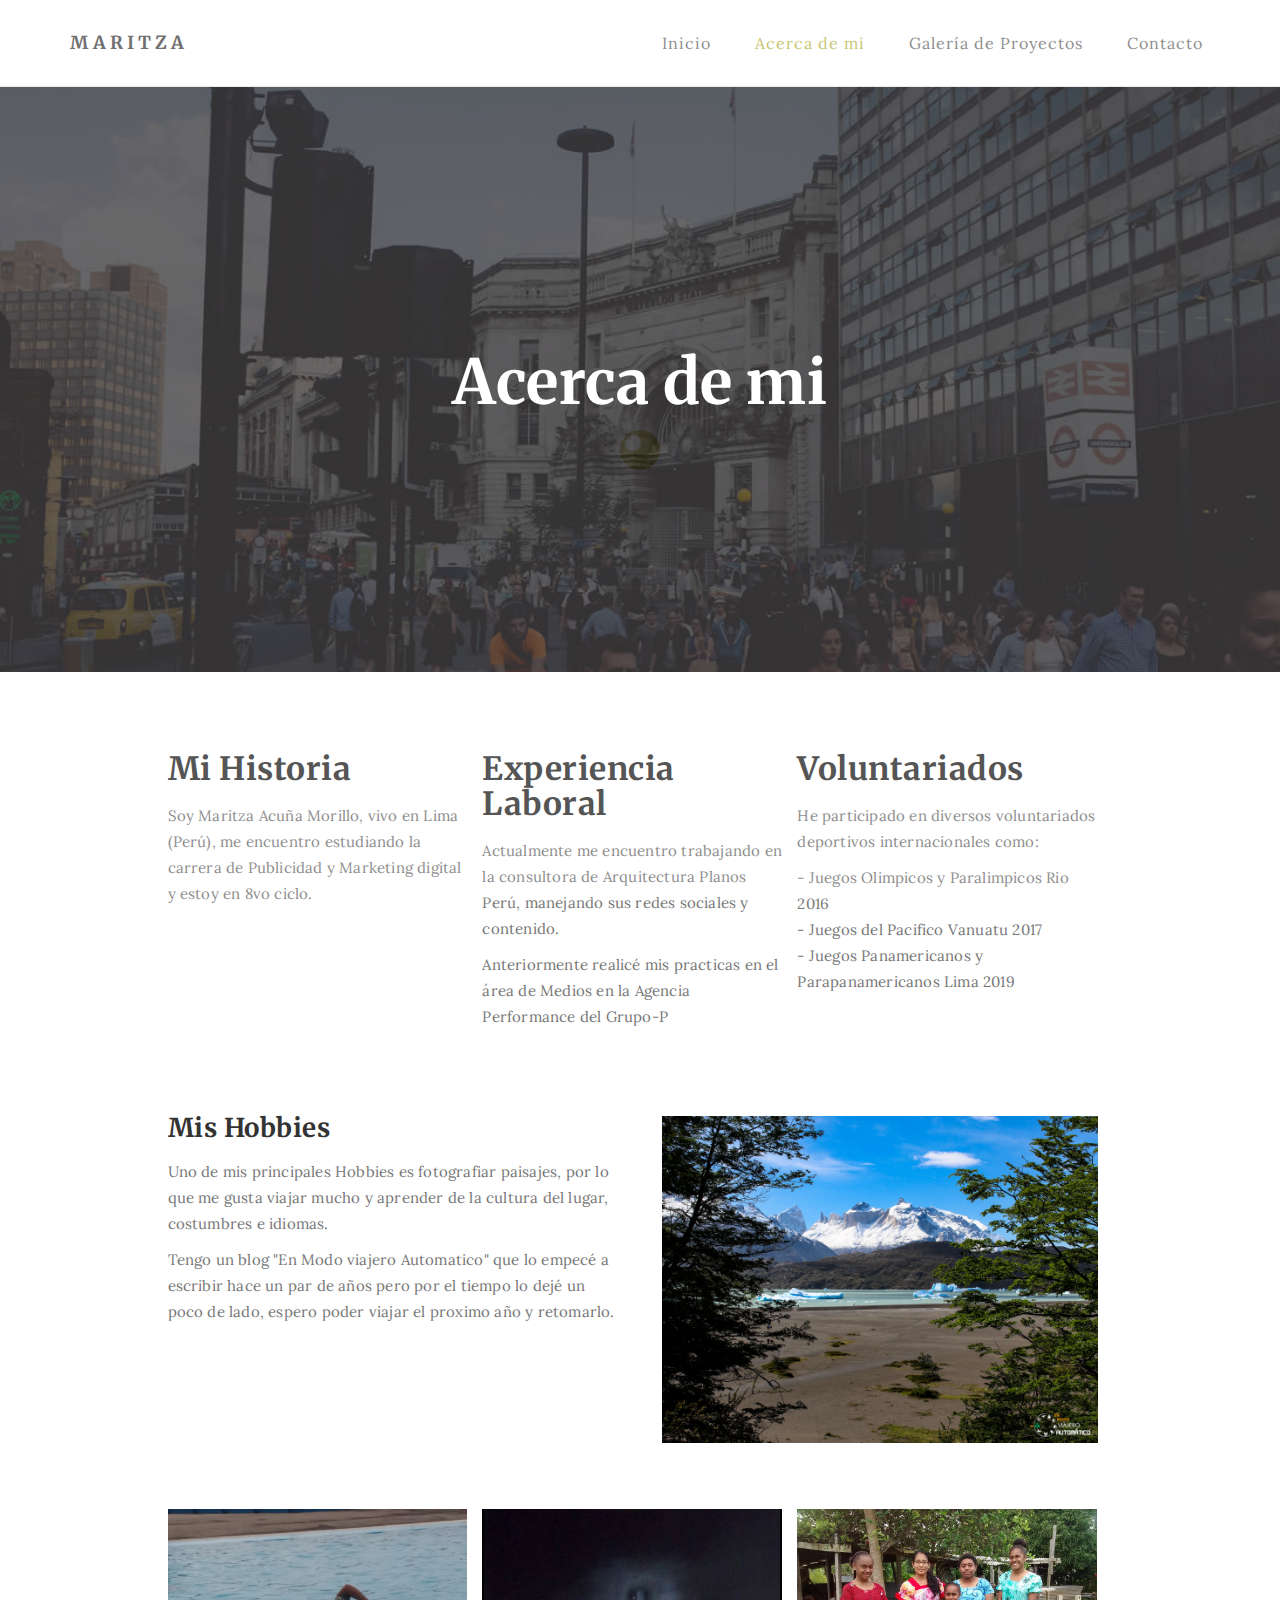
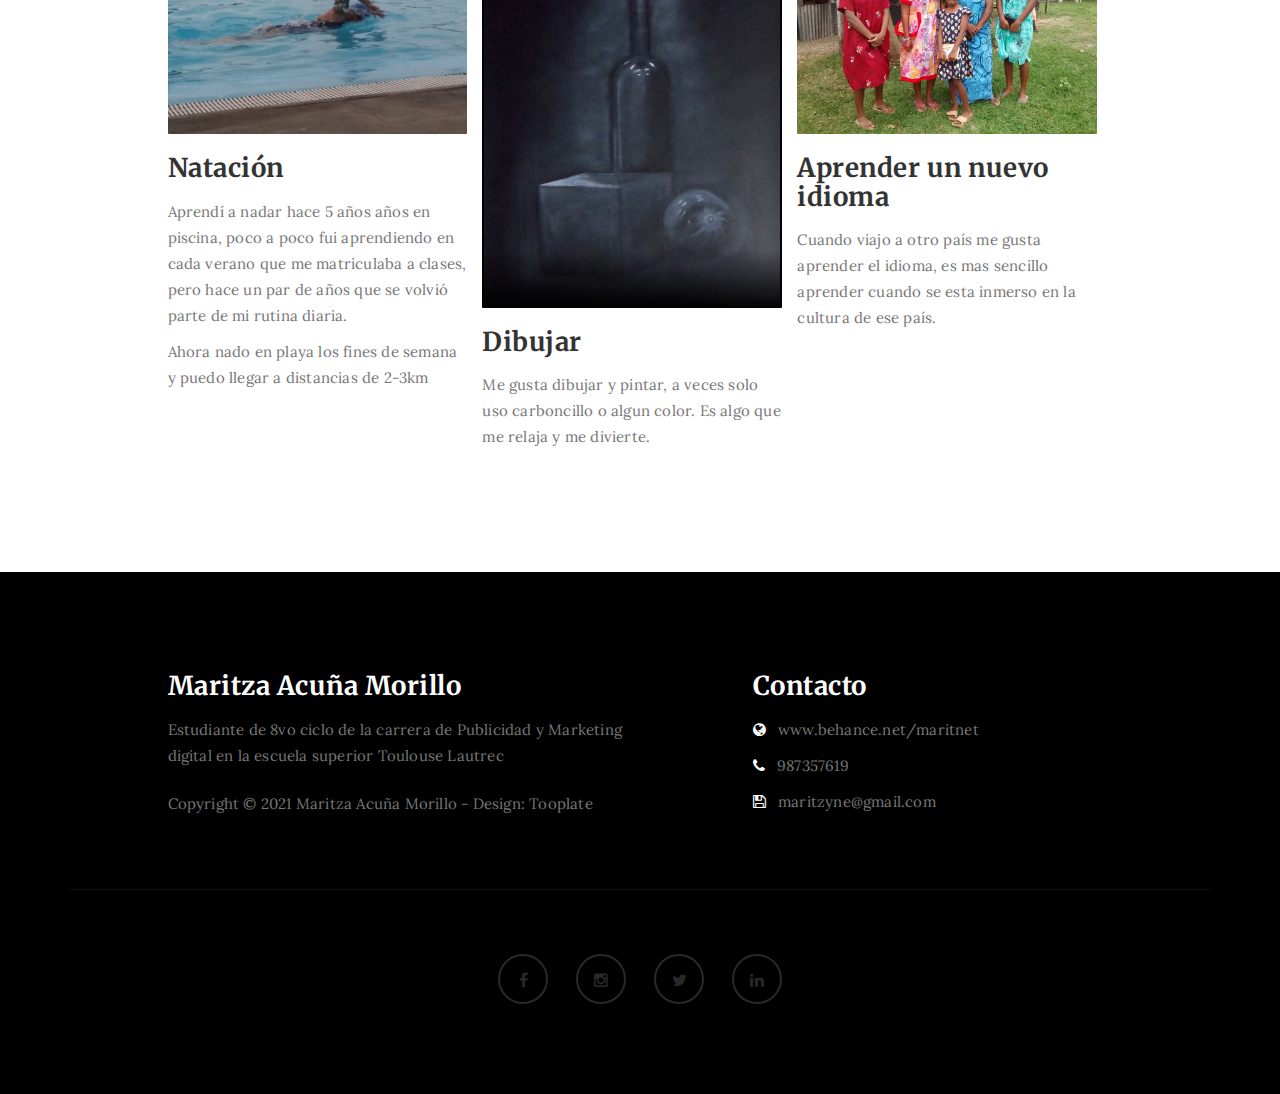
<file: about.html>
<!DOCTYPE html>
<html lang="en">
<head>

<meta charset="UTF-8">
<meta http-equiv="X-UA-Compatible" content="IE=Edge">
<meta name="description" content="">
<meta name="keywords" content="">
<meta name="author" content="">
<meta name="viewport" content="width=device-width, initial-scale=1, maximum-scale=1">

<title>Neuron Template - About</title>
<!--

Template 2085 Neuron

http://www.tooplate.com/view/2085-neuron

-->
<link rel="stylesheet" href="css/bootstrap.min.css">
<link rel="stylesheet" href="css/font-awesome.min.css">

<!-- Main css -->
<link rel="stylesheet" href="css/style.css">
<link href="https://fonts.googleapis.com/css?family=Lora|Merriweather:300,400" rel="stylesheet">

</head>
<body>

<!-- PRE LOADER -->

<div class="preloader">
     <div class="sk-spinner sk-spinner-wordpress">
          <span class="sk-inner-circle"></span>
     </div>
</div>

<!-- Navigation section  -->

<div class="navbar navbar-default navbar-static-top" role="navigation">
     <div class="container">

          <div class="navbar-header">
               <button class="navbar-toggle" data-toggle="collapse" data-target=".navbar-collapse">
                    <span class="icon icon-bar"></span>
                    <span class="icon icon-bar"></span>
                    <span class="icon icon-bar"></span>
               </button>
               <a href="index.html" class="navbar-brand">Maritza</a>
          </div>
          <div class="collapse navbar-collapse">
               <ul class="nav navbar-nav navbar-right">
                    <li><a href="index.html">Inicio</a></li>
                    <li class="active"><a href="about.html">Acerca de mi</a></li>
                    <li><a href="gallery.html">Galería de Proyectos</a></li>
                    <li><a href="contact.html">Contacto</a></li>
               </ul>
          </div>

  </div>
</div>

<!-- Home Section -->

<section id="home" class="main-about parallax-section">
     <div class="overlay"></div>
     <div class="container">
          <div class="row">

               <div class="col-md-12 col-sm-12">
                    <h1>Acerca de mi</h1>
               </div>

          </div>
     </div>
</section>

<!-- About Section -->

<section id="about">
     <div class="container">
          <div class="row">

               <div class="col-md-offset-1 col-md-10 col-sm-12">
                    <div class="col-md-4 col-sm-4">
                         <h2>Mi Historia</h2>
                         <p>Soy Maritza Acuña Morillo, vivo en Lima (Perú), me encuentro estudiando la carrera de Publicidad y Marketing digital y estoy en 8vo ciclo.</p>
                         <p></p>
                    </div>

                    <div class="col-md-4 col-sm-4">
                         <h2>Experiencia Laboral</h2>
                         <p>Actualmente me encuentro trabajando en la consultora de Arquitectura Planos Perú, manejando sus redes sociales y contenido.</p>
                         <p>Anteriormente realicé mis practicas en el área de Medios en la Agencia Performance del Grupo-P</p>
                    </div>

                    <div class="col-md-4 col-sm-4">
                         <h2>Voluntariados</h2>
                         <p>He participado en diversos voluntariados deportivos internacionales como:</p>
                         <p>- Juegos Olimpicos y Paralimpicos Rio 2016<br>
                              - Juegos del Pacifico Vanuatu 2017<br>
                         - Juegos Panamericanos y Parapanamericanos Lima 2019
                                             </p>
                    </div>

                    <div class="col-md-6 col-sm-6">
                         <h3>Mis Hobbies</h3>
                         <p>Uno de mis principales Hobbies es fotografiar paisajes, por lo que me gusta viajar mucho y aprender de la cultura del lugar, costumbres e idiomas.</p>
                         <p>Tengo un blog "En Modo viajero Automatico" que lo empecé a escribir hace un par de años pero por el tiempo lo dejé un poco de lado, espero poder viajar el proximo año y retomarlo.</p>
                    </div>

                    <div class="col-md-6 col-sm-6">
                         <img src="images/IMG_2406.jpg" class="img-responsive" alt="About Image">
                    </div>

                    <div class="clearfix"></div>

                    <div class="col-md-4 col-sm-4">
                         <img src="images/Confianza_2.jpg" class="img-responsive" alt="Blog Image">
                         <h3>Natación</h3>
                         <p>Aprendí a nadar hace 5 años años en piscina, poco a poco fui aprendiendo en cada verano que me matriculaba a clases, pero hace un par de años que se volvió parte de mi rutina diaria.</p>
                         <p>Ahora nado en playa los fines de semana y puedo llegar a distancias de 2-3km</p>
                    </div>

                    <div class="col-md-4 col-sm-4">
                         <img src="images/pintar.JPG" class="img-responsive" alt="Blog Image">
                         <h3>Dibujar</h3>
                         <p>Me gusta dibujar y pintar, a veces solo uso carboncillo o algun color. Es algo que me relaja y me divierte.</p>
                    </div>

                    <div class="col-md-4 col-sm-4">
                         <img src="images/idiomas.jpg" class="img-responsive" alt="Blog Image">
                         <h3>Aprender un nuevo idioma</h3>
                         <p>Cuando viajo a otro país me gusta aprender el idioma, es mas sencillo aprender cuando se esta inmerso en la cultura de ese país.</p>
                    </div>
				
                    <h3></h3>
                    <p></p>
               </div>

          </div>
     </div>
</section>

<!-- Footer Section -->

<footer>
     <div class="container">
          <div class="row">

               

               <div class="col-md-5 col-md-offset-1 col-sm-6">
                    <h3>Maritza Acuña Morillo</h3>
                    <p>Estudiante de 8vo ciclo de la carrera de Publicidad y Marketing digital en la escuela superior Toulouse Lautrec </p>
                    <div class="footer-copyright">
                         <p>Copyright &copy; 2021 Maritza Acuña Morillo - Design: Tooplate</p>
                    </div>
               </div>

               <div class="col-md-4 col-md-offset-1 col-sm-6">
                    <h3>Contacto</h3>
                    <p><i class="fa fa-globe"></i> www.behance.net/maritnet </p>
                    <p><i class="fa fa-phone"></i> 987357619</p>
                    <p><i class="fa fa-save"></i> maritzyne@gmail.com</p>
               </div>

               <div class="clearfix col-md-12 col-sm-12">
                    <hr>
               </div>

               <div class="col-md-12 col-sm-12">
                    <ul class="social-icon">
                         <li><a href="https://www.facebook.com/Maritzamon" class="fa fa-facebook"></a></li>
                         <li><a href="https://www.instagram.com/maritnet/" class="fa fa-instagram"></a></li>
                         <li><a href="https://twitter.com/Maritnet" class="fa fa-twitter"></a></li>
                         <li><a href="https://www.linkedin.com/in/maritzaacuna/" class="fa fa-linkedin"></a></li>
                    </ul>
               </div>
               
          </div>
     </div>
</footer>

<!-- Back top -->
<a href="#back-top" class="go-top"><i class="fa fa-angle-up"></i></a>

<!-- SCRIPTS -->

<script src="js/jquery.js"></script>
<script src="js/bootstrap.min.js"></script>
<script src="js/jquery.parallax.js"></script>
<script src="js/custom.js"></script>

</body>
</html>
</file>
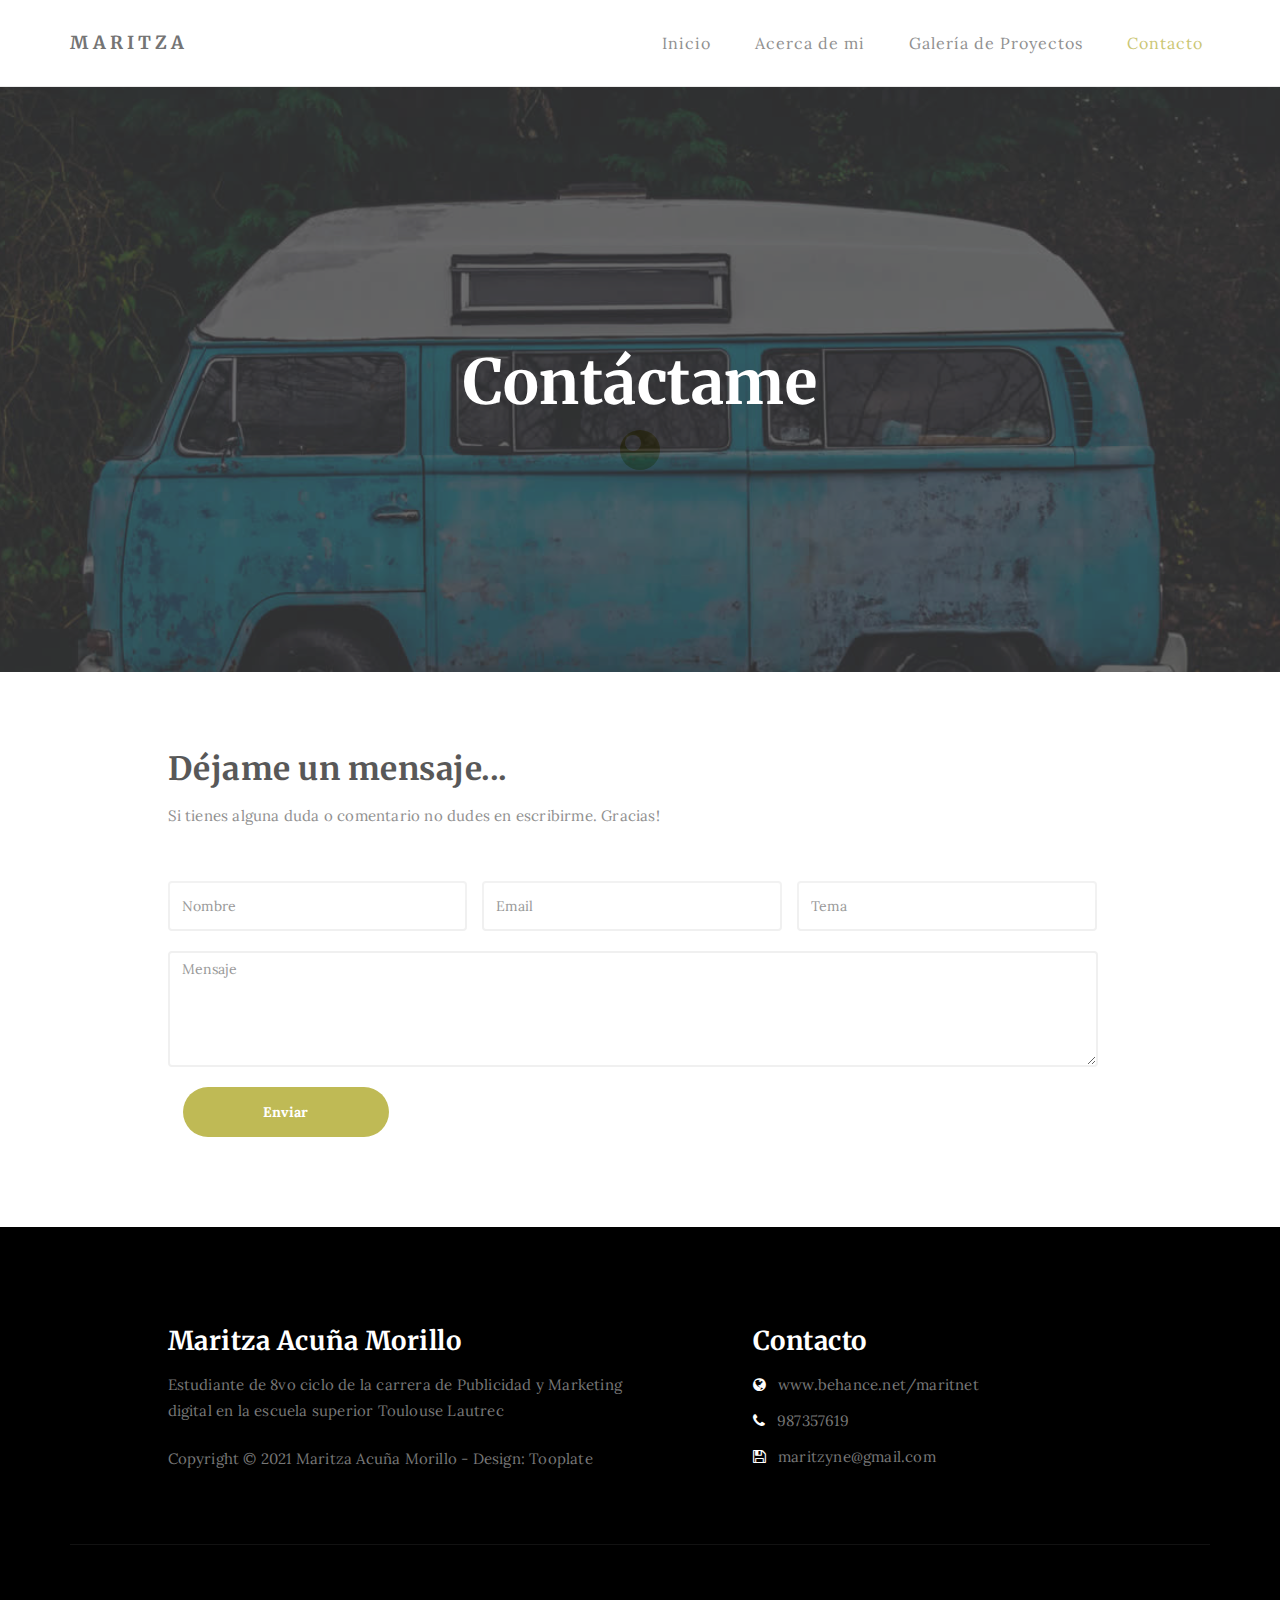
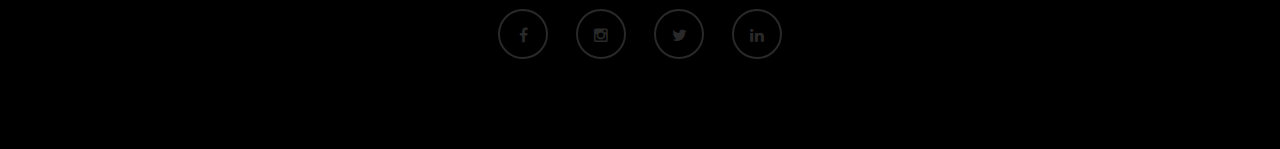
<file: contact.html>
<!DOCTYPE html>
<html lang="en">
<head>

<meta charset="UTF-8">
<meta http-equiv="X-UA-Compatible" content="IE=Edge">
<meta name="description" content="">
<meta name="keywords" content="">
<meta name="author" content="">
<meta name="viewport" content="width=device-width, initial-scale=1, maximum-scale=1">

<title>Neuron Template - Contact</title>
<!--

Template 2085 Neuron

http://www.tooplate.com/view/2085-neuron

-->
<link rel="stylesheet" href="css/bootstrap.min.css">
<link rel="stylesheet" href="css/font-awesome.min.css">

<!-- Main css -->
<link rel="stylesheet" href="css/style.css">
<link href="https://fonts.googleapis.com/css?family=Lora|Merriweather:300,400" rel="stylesheet">

</head>
<body>

<!-- PRE LOADER -->

<div class="preloader">
     <div class="sk-spinner sk-spinner-wordpress">
          <span class="sk-inner-circle"></span>
     </div>
</div>

<!-- Navigation section  -->

<div class="navbar navbar-default navbar-static-top" role="navigation">
     <div class="container">

          <div class="navbar-header">
               <button class="navbar-toggle" data-toggle="collapse" data-target=".navbar-collapse">
                    <span class="icon icon-bar"></span>
                    <span class="icon icon-bar"></span>
                    <span class="icon icon-bar"></span>
               </button>
               <a href="index.html" class="navbar-brand">Maritza</a>
          </div>
          <div class="collapse navbar-collapse">
               <ul class="nav navbar-nav navbar-right">
                    <li><a href="index.html">Inicio</a></li>
                    <li><a href="about.html">Acerca de mi</a></li>
                    <li><a href="gallery.html">Galería de Proyectos</a></li>
                    <li class="active"><a href="contact.html">Contacto</a></li>
               </ul>
          </div>

  </div>
</div>

<!-- Home Section -->

<section id="home" class="main-contact parallax-section">
     <div class="overlay"></div>
     <div class="container">
          <div class="row">

               <div class="col-md-12 col-sm-12">
                    <h1>Contáctame</h1>
               </div>

          </div>
     </div>
</section>

<!-- Contact Section -->

<section id="contact">
     <div class="container">
          <div class="row">

               <div class="col-md-offset-1 col-md-10 col-sm-12">
                    <h2>Déjame un mensaje...</h2>
                    <p>Si tienes alguna duda o comentario no dudes en escribirme. Gracias!</p>

                    <form action="#" method="post">
                         <div class="col-md-4 col-sm-4">
                              <input name="name" type="text" class="form-control" id="name" placeholder="Nombre">
                         </div>
                         <div class="col-md-4 col-sm-4">
                              <input name="email" type="email" class="form-control" id="email" placeholder="Email">
                      	 </div>
                         <div class="col-md-4 col-sm-4">
                              <input name="subject" type="text" class="form-control" id="subject" placeholder="Tema">
                      	 </div>
                         <div class="col-md-12 col-sm-12">
                              <textarea name="message" rows="5" class="form-control" id="message" placeholder="Mensaje"></textarea>
                         </div>
                         <div class="col-md-3 col-sm-6">
                              <input name="submit" type="submit" class="form-control" id="submit" value="Enviar">
                         </div>
                    </form>
               </div>

          </div>
     </div>
</section>

<!-- Footer Section -->

<footer>
     <div class="container">
          <div class="row">

               

               <div class="col-md-5 col-md-offset-1 col-sm-6">
                    <h3>Maritza Acuña Morillo</h3>
                    <p>Estudiante de 8vo ciclo de la carrera de Publicidad y Marketing digital en la escuela superior Toulouse Lautrec </p>
                    <div class="footer-copyright">
                         <p>Copyright &copy; 2021 Maritza Acuña Morillo - Design: Tooplate</p>
                    </div>
               </div>

               <div class="col-md-4 col-md-offset-1 col-sm-6">
                    <h3>Contacto</h3>
                    <p><i class="fa fa-globe"></i> www.behance.net/maritnet </p>
                    <p><i class="fa fa-phone"></i> 987357619</p>
                    <p><i class="fa fa-save"></i> maritzyne@gmail.com</p>
               </div>

               <div class="clearfix col-md-12 col-sm-12">
                    <hr>
               </div>

               <div class="col-md-12 col-sm-12">
                    <ul class="social-icon">
                         <li><a href="https://www.facebook.com/Maritzamon" class="fa fa-facebook"></a></li>
                         <li><a href="https://www.instagram.com/maritnet/" class="fa fa-instagram"></a></li>
                         <li><a href="https://twitter.com/Maritnet" class="fa fa-twitter"></a></li>
                         <li><a href="https://www.linkedin.com/in/maritzaacuna/" class="fa fa-linkedin"></a></li>
                    </ul>
               </div>
               
          </div>
     </div>
</footer>

<!-- Back top -->
<a href="#back-top" class="go-top"><i class="fa fa-angle-up"></i></a>

<!-- SCRIPTS -->

<script src="js/jquery.js"></script>
<script src="js/bootstrap.min.js"></script>
<script src="js/jquery.parallax.js"></script>
<script src="js/custom.js"></script>

</body>
</html>
</file>
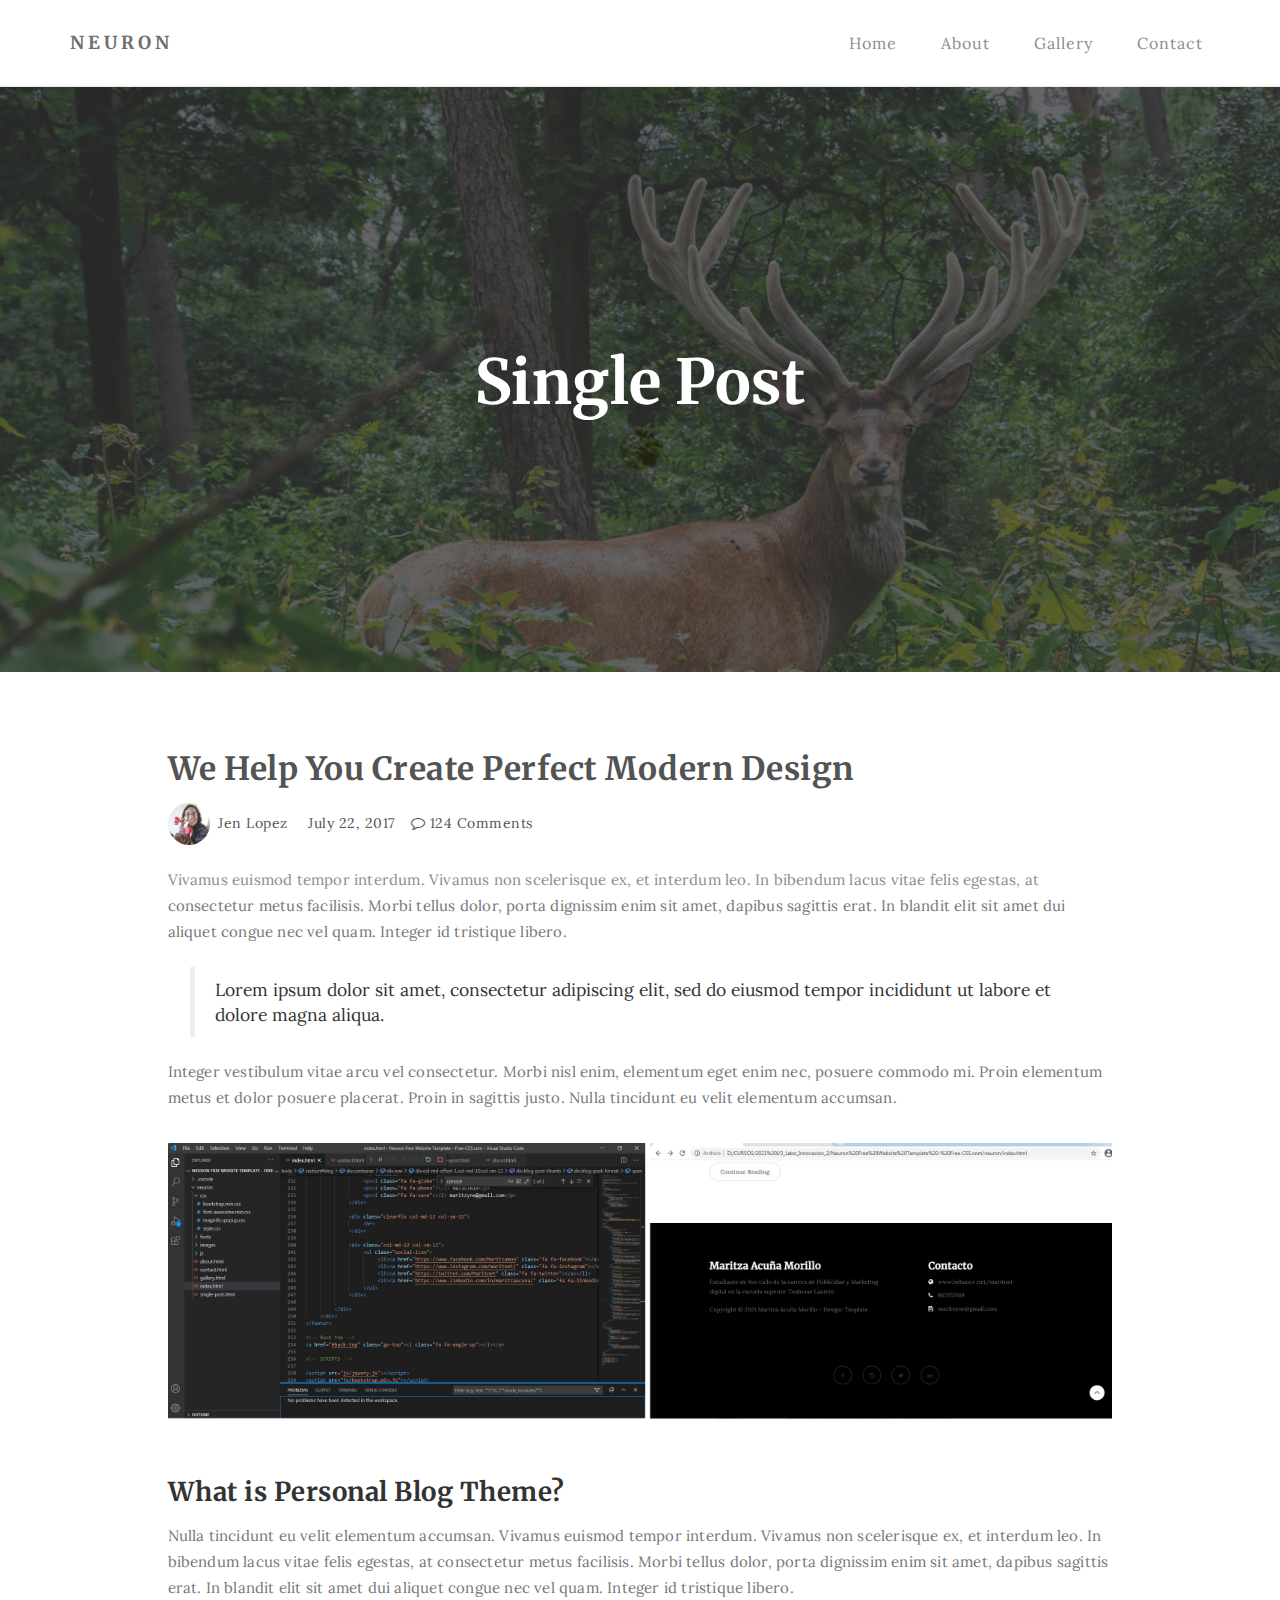
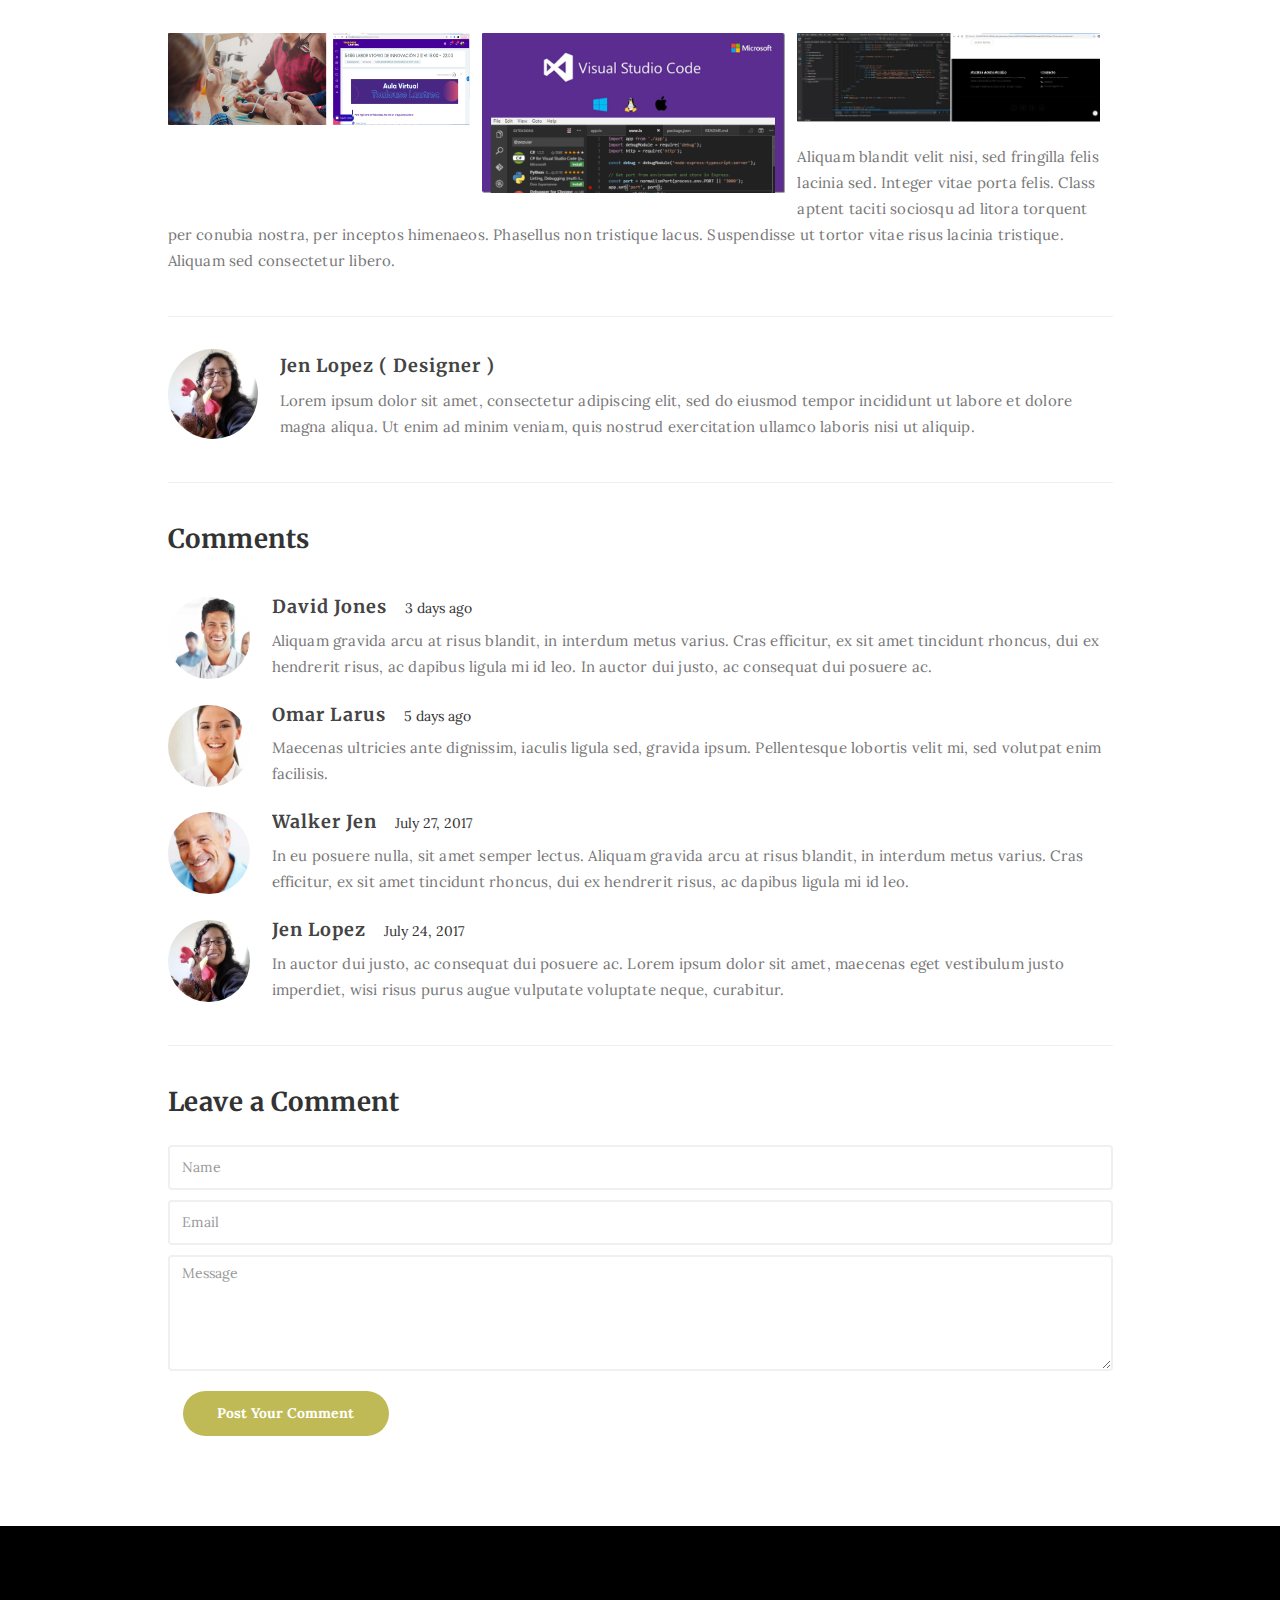
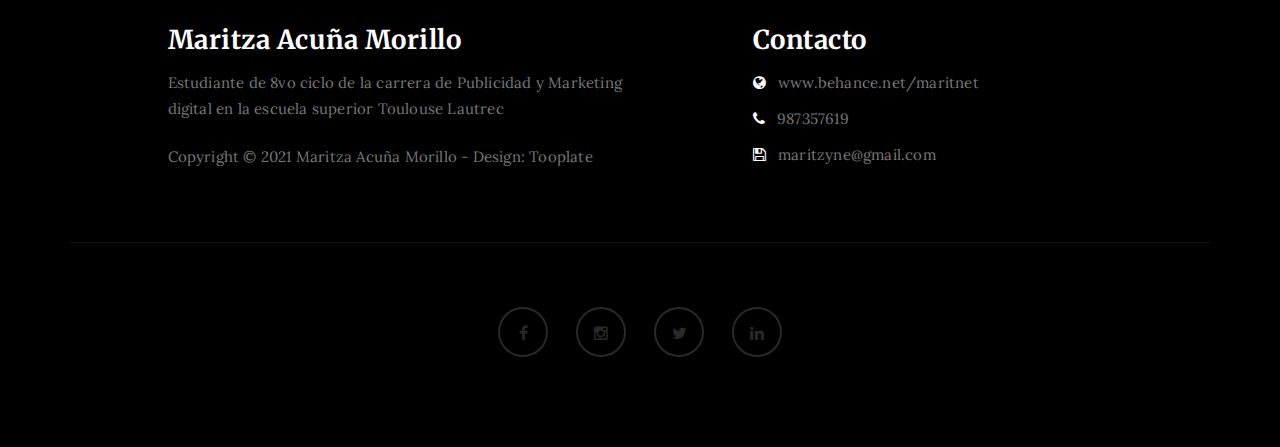
<file: single-post.html>
<!DOCTYPE html>
<html lang="en">
<head>

<meta charset="UTF-8">
<meta http-equiv="X-UA-Compatible" content="IE=Edge">
<meta name="description" content="">
<meta name="keywords" content="">
<meta name="author" content="">
<meta name="viewport" content="width=device-width, initial-scale=1, maximum-scale=1">

<title>Neuron Template - Single Post</title>
<!--

Template 2085 Neuron

http://www.tooplate.com/view/2085-neuron

-->
<link rel="stylesheet" href="css/bootstrap.min.css">
<link rel="stylesheet" href="css/font-awesome.min.css">

<!-- Main css -->
<link rel="stylesheet" href="css/style.css">
<link href="https://fonts.googleapis.com/css?family=Lora|Merriweather:300,400" rel="stylesheet">

</head>
<body>

<!-- PRE LOADER -->

<div class="preloader">
     <div class="sk-spinner sk-spinner-wordpress">
          <span class="sk-inner-circle"></span>
     </div>
</div>

<!-- Navigation section  -->

<div class="navbar navbar-default navbar-static-top" role="navigation">
     <div class="container">

          <div class="navbar-header">
               <button class="navbar-toggle" data-toggle="collapse" data-target=".navbar-collapse">
                    <span class="icon icon-bar"></span>
                    <span class="icon icon-bar"></span>
                    <span class="icon icon-bar"></span>
               </button>
               <a href="index.html" class="navbar-brand">Neuron</a>
          </div>
          <div class="collapse navbar-collapse">
               <ul class="nav navbar-nav navbar-right">
                    <li><a href="index.html">Home</a></li>
                    <li><a href="about.html">About</a></li>
                    <li><a href="gallery.html">Gallery</a></li>
                    <li><a href="contact.html">Contact</a></li>
               </ul>
          </div>

  </div>
</div>

<!-- Home Section -->

<section id="home" class="main-single-post parallax-section">
     <div class="overlay"></div>
     <div class="container">
          <div class="row">

               <div class="col-md-12 col-sm-12">
                    <h1>Single Post</h1>
               </div>

          </div>
     </div>
</section>

<!-- Blog Single Post Section -->

<section id="blog-single-post">
     <div class="container">
          <div class="row">

               <div class="col-md-offset-1 col-md-10 col-sm-12">
                    <div class="blog-single-post-thumb">
                         

                         <div class="blog-post-title">
                              <h2>We Help You Create Perfect Modern Design</a></h2>
                         </div>

                         <div class="blog-post-format">
                              <span><a href="#"><img src="images/author-image1.jpg" class="img-responsive img-circle"> Jen Lopez</a></span>
                              <span><i class="fa fa-date"></i> July 22, 2017</span>
                              <span><a href="#"><i class="fa fa-comment-o"></i> 124 Comments</a></span>
                         </div>

                         <div class="blog-post-des">
                              <p>Vivamus euismod tempor interdum. Vivamus non scelerisque ex, et interdum leo. In bibendum lacus vitae felis egestas, at consectetur metus facilisis. Morbi tellus dolor, porta dignissim enim sit amet, dapibus sagittis erat. In blandit elit sit amet dui aliquet congue nec vel quam. Integer id tristique libero.</p>
                              <blockquote>Lorem ipsum dolor sit amet, consectetur adipiscing elit, sed do eiusmod tempor incididunt ut labore et dolore magna aliqua. </blockquote>
                              <p>Integer vestibulum vitae arcu vel consectetur. Morbi nisl enim, elementum eget enim nec, posuere commodo mi. Proin elementum metus et dolor posuere placerat. Proin in sagittis justo. Nulla tincidunt eu velit elementum accumsan.</p>
                              
                              <div class="blog-post-image">
                              <img src="images/blog-image3.jpg" class="img-responsive" alt="Blog Image 3">
                         </div>
                         
                              <h3>What is Personal Blog Theme?</h3>
                              <p>Nulla tincidunt eu velit elementum accumsan. Vivamus euismod tempor interdum. Vivamus non scelerisque ex, et interdum leo. In bibendum lacus vitae felis egestas, at consectetur metus facilisis. Morbi tellus dolor, porta dignissim enim sit amet, dapibus sagittis erat. In blandit elit sit amet dui aliquet congue nec vel quam. Integer id tristique libero.</p>
                         </div>
                         
                         

                         <div class="blog-single-post-image">
                              <div class="col-md-4 col-sm-4">
                                   <img src="images/blog-image1.jpg" class="img-responsive" alt="Blog Image 1">
                              </div>
                              <div class="col-md-4 col-sm-4">
                                   <img src="images/blog-image2.jpg" class="img-responsive" alt="Blog Image 2">
                              </div>
                              <div class="col-md-4 col-sm-4">
                                   <img src="images/blog-image3.jpg" class="img-responsive" alt="Blog Image 3">
                              </div>
                         </div>
                         <p>Aliquam blandit velit nisi, sed fringilla felis lacinia sed. Integer vitae porta felis. Class aptent taciti sociosqu ad litora torquent per conubia nostra, per inceptos himenaeos. Phasellus non tristique lacus. Suspendisse ut tortor vitae risus lacinia tristique. Aliquam sed consectetur libero.</p>

                         <div class="blog-author">
                              <div class="media">
                                   <div class="media-object pull-left">
                                        <img src="images/author-image1.jpg" class="img-circle img-responsive" alt="blog">
                                   </div>
                                   <div class="media-body">
                                        <h3 class="media-heading"><a href="#">Jen Lopez ( Designer )</a></h3>
                                        <p>Lorem ipsum dolor sit amet, consectetur adipiscing elit, sed do eiusmod tempor incididunt ut labore et dolore magna aliqua. Ut enim ad minim veniam, quis nostrud exercitation ullamco laboris nisi ut aliquip.</p>
                                   </div>
                              </div>
                         </div>

                         <div class="blog-comment">
                              <h3>Comments</h3>
                                   <div class="media">
                                        <div class="media-object pull-left">
                                             <img src="images/comment-image1.jpg" class="img-responsive img-circle" alt="Blog Image 11">
                                        </div>
                                        <div class="media-body">
                                             <h3 class="media-heading">David Jones</h3>
                                             <span>3 days ago</span>
                                             <p>Aliquam gravida arcu at risus blandit, in interdum metus varius. Cras efficitur, ex sit amet tincidunt rhoncus, dui ex hendrerit risus, ac dapibus ligula mi id leo. In auctor dui justo, ac consequat dui posuere ac.</p>
                                        </div>
                                   </div>
                                   <div class="media">
                                        <div class="media-object pull-left">
                                             <img src="images/comment-image2.jpg" class="img-responsive img-circle" alt="Blog Image 22">
                                        </div>
                                        <div class="media-body">
                                             <h3 class="media-heading">Omar Larus</h3>
                                             <span>5 days ago</span>
                                             <p>Maecenas ultricies ante dignissim, iaculis ligula sed, gravida ipsum. Pellentesque lobortis velit mi, sed volutpat enim facilisis.</p>
                                        </div>
                                   </div>
                                   <div class="media">
                                        <div class="media-object pull-left">
                                             <img src="images/author-image2.jpg" class="img-responsive img-circle" alt="Blog Image 33">
                                        </div>
                                        <div class="media-body">
                                             <h3 class="media-heading">Walker Jen</h3>
                                             <span>July 27, 2017</span>
                                             <p>In eu posuere nulla, sit amet semper lectus. Aliquam gravida arcu at risus blandit, in interdum metus varius. Cras efficitur, ex sit amet tincidunt rhoncus, dui ex hendrerit risus, ac dapibus ligula mi id leo.</p>
                                        </div>
                                   </div>
                                   <div class="media">
                                        <div class="media-object pull-left">
                                             <img src="images/author-image1.jpg" class="img-responsive img-circle" alt="Blog Image 44">
                                        </div>
                                        <div class="media-body">
                                             <h3 class="media-heading">Jen Lopez</h3>
                                             <span>July 24, 2017</span>
                                             <p>In auctor dui justo, ac consequat dui posuere ac. Lorem ipsum dolor sit amet, maecenas eget vestibulum justo imperdiet, wisi risus purus augue vulputate voluptate neque, curabitur.</p>
                                        </div>
                                   </div>
                         </div>

                         <div class="blog-comment-form">
                              <h3>Leave a Comment</h3>
                                   <form action="#" method="post">
                           	 	 	 	<input type="text" class="form-control" placeholder="Name" name="name" required>
                                        <input type="email" class="form-control" placeholder="Email" name="email" required>
                                        <textarea name="message" rows="5" class="form-control" id="message" placeholder="Message" message="message" required="required"></textarea>
                                        <div class="col-md-3 col-sm-4">
                                             <input name="submit" type="submit" class="form-control" id="submit" value="Post Your Comment">
                                        </div>
                                   </form>
                         </div>
                    </div>
          </div>
     </div>
</section>

<!-- Footer Section -->

<footer>
     <div class="container">
          <div class="row">

               

               <div class="col-md-5 col-md-offset-1 col-sm-6">
                    <h3>Maritza Acuña Morillo</h3>
                    <p>Estudiante de 8vo ciclo de la carrera de Publicidad y Marketing digital en la escuela superior Toulouse Lautrec </p>
                    <div class="footer-copyright">
                         <p>Copyright &copy; 2021 Maritza Acuña Morillo - Design: Tooplate</p>
                    </div>
               </div>

               <div class="col-md-4 col-md-offset-1 col-sm-6">
                    <h3>Contacto</h3>
                    <p><i class="fa fa-globe"></i> www.behance.net/maritnet </p>
                    <p><i class="fa fa-phone"></i> 987357619</p>
                    <p><i class="fa fa-save"></i> maritzyne@gmail.com</p>
               </div>

               <div class="clearfix col-md-12 col-sm-12">
                    <hr>
               </div>

               <div class="col-md-12 col-sm-12">
                    <ul class="social-icon">
                         <li><a href="https://www.facebook.com/Maritzamon" class="fa fa-facebook"></a></li>
                         <li><a href="https://www.instagram.com/maritnet/" class="fa fa-instagram"></a></li>
                         <li><a href="https://twitter.com/Maritnet" class="fa fa-twitter"></a></li>
                         <li><a href="https://www.linkedin.com/in/maritzaacuna/" class="fa fa-linkedin"></a></li>
                    </ul>
               </div>
               
          </div>
     </div>
</footer>

<!-- Back top -->
<a href="#back-top" class="go-top"><i class="fa fa-angle-up"></i></a>

<!-- SCRIPTS -->

<script src="js/jquery.js"></script>
<script src="js/bootstrap.min.js"></script>
<script src="js/jquery.parallax.js"></script>
<script src="js/custom.js"></script>

</body>
</html>
</file>
<file: css/style.css>
/*

Template 2085 Neuron

http://www.tooplate.com/view/2085-neuron

*/

body {
		background: #ffffff;
    font-family: 'Lora', serif;
    font-style: normal;
		font-weight: 300;
    overflow-x: hidden;
}


/*---------------------------------------
    Typorgraphy              
-----------------------------------------*/

h1,h2,h3,h4,h5,h6 {
  font-family: 'Merriweather', serif;
  font-style: normal;
  font-weight: bold;
  letter-spacing: 0.5px;
}

h1 {
    font-size: 62px;
    padding-bottom: 14px;
    margin-bottom: 0px;
}

h2 {
  font-size: 32px;
}

h2,h3 {
  padding-bottom: 6px;
}

h3 {
  font-size: 26px;
}

h4 {
  color: #666;
  font-size: 12px;
  font-weight: normal;
  letter-spacing: 2px;
}

p {
    color: #777;
    font-size: 15px;
    font-weight: 300;
    line-height: 26px;
    letter-spacing: 0.2px;
}

.btn-success:focus {
  background-color: #000;
  border-color: transparent;
}


/*---------------------------------------
    General               
-----------------------------------------*/

html{
  -webkit-font-smoothing: antialiased;
}

a {
  color: #4d638c;
  -webkit-transition: 0.5s;
  -o-transition: 0.5s;
  transition: 0.5s;
  text-decoration: none !important;
}
a:hover, a:active, a:focus {
  color: #4d638c;
  outline: none;
}

* {
  -webkit-box-sizing: border-box;
  -moz-box-sizing: border-box;
  box-sizing: border-box;
}

*:before,
*:after {
  -webkit-box-sizing: border-box;
  -moz-box-sizing: border-box;
  box-sizing: border-box;
}

#about, 
#gallery,
#contact,
#blog, 
#blog-single-post {
  padding-top: 60px;
  padding-bottom: 80px;
}

.main-about,
.main-single-post,
.main-gallery,
.main-contact {
  height: 65vh;
}

.overlay {
  background: rgba(0,0,0,0.7 );
  width: 100%;
  height: 100vh;
  position: absolute;
  top: 0;
  left: 0;
  right: 0;
  bottom: 0;
}

.parallax-section {
  background-attachment: fixed !important;
  background-size: cover !important;
  overflow: hidden;
}


/*---------------------------------------
    Preloader section              
-----------------------------------------*/

.preloader {
  position: fixed;
  top: 0;
  left: 0;
  width: 100%;
  height: 100%;
  z-index: 99999;
  display: flex;
  flex-flow: row nowrap;
  justify-content: center;
  align-items: center;
  background: none repeat scroll 0 0 #ffffff;
}

.sk-spinner-wordpress.sk-spinner {
  background-color: #bfba55;
  width: 40px;
  height: 40px;
  border-radius: 40px;
  position: relative;
  -webkit-animation: sk-innerCircle 1s linear infinite;
  animation: sk-innerCircle 1s linear infinite; 
}

.sk-spinner-wordpress .sk-inner-circle {
  display: block;
  background-color: #ffffff;
  width: 16px;
  height: 16px;
  position: absolute;
  border-radius: 8px;
  top: 5px;
  left: 5px; 
}

@-webkit-keyframes sk-innerCircle {
  0% {
    -webkit-transform: rotate(0);
            transform: rotate(0); }

  100% {
    -webkit-transform: rotate(360deg);
            transform: rotate(360deg); } }

@keyframes sk-innerCircle {
  0% {
    -webkit-transform: rotate(0);
            transform: rotate(0); }

  100% {
    -webkit-transform: rotate(360deg);
            transform: rotate(360deg); } }



/*---------------------------------------
    Main Navigation             
-----------------------------------------*/

.navbar-default {
    background: #ffffff;
    margin: 0 !important;
    padding: 18px 0;
}

.navbar-default .navbar-brand {
  color: #555;
  font-family: 'Merriweather', serif;
  font-weight: bold;
  text-transform: uppercase;
  letter-spacing: 4px;
  margin: 0;
}

.navbar-default .navbar-nav li a {
    color: #777;
    font-size: 16px;
    letter-spacing: 1px;
    -webkit-transition: all 0.4s ease-in-out;
    transition: all 0.4s ease-in-out;
    padding-right: 22px;
    padding-left: 22px;
}

.navbar-default .navbar-nav > li a:hover {
    color: #bfba55 !important;
}

.navbar-default .navbar-nav > li > a:hover,
.navbar-default .navbar-nav > li > a:focus {
    color: #606066;
    background-color: transparent;
}

.navbar-default .navbar-nav li a:hover,
 .navbar-default .navbar-nav .active > a {
    color: #bfba55;
  }

.navbar-default .navbar-nav > .active > a,
.navbar-default .navbar-nav > .active > a:hover,
.navbar-default .navbar-nav > .active > a:focus {
    color: #bfba55;
    background-color: transparent;
}

.navbar-default .navbar-toggle {
     border: none;
     padding-top: 10px;
  }

.navbar-default .navbar-toggle .icon-bar {
    background: #bfba55;
    border-color: transparent;
  }

.navbar-default .navbar-toggle:hover,
.navbar-default .navbar-toggle:focus { 
  background-color: transparent;
}



/*---------------------------------------
    Home section              
-----------------------------------------*/

#home {
    background-size: cover;
    background-position: center center;
    color: #ffffff;
    display: -webkit-box;
    display: -webkit-flex;
     display: -ms-flexbox;
    display: flex;
    -webkit-box-align: center;
    -webkit-align-items: center;
    -ms-flex-align: center;
     align-items: center;
    position: relative;
    text-align: center;
}

.main-home {
  background: url('../images/home-bg2.jpg') no-repeat;
  height: 100vh;
}

.main-about {
  background: url('../images/about-bg.jpg') no-repeat;
}

.main-single-post {
  background: url('../images/single-post-bg.jpg') no-repeat;
}

.main-gallery {
  background: url('../images/gallery-bg.jpg') no-repeat;
}

.main-contact {
  background: url('../images/contact-bg.jpg') no-repeat;
}

#particles-js {
  position: absolute;
  width: 100%;
  height: 100vh;
  top: 0;
  left: 0;
}

#home h4 {
  color: #bfba55;
}

#home .btn {
  background: #ffffff;
  border: 2px solid #ffffff;
  border-radius: 100px;
  color: #444;
  font-family: 'Merriweather', serif;
  font-size: 10px;
  font-weight: bold;
  letter-spacing: 2px;
  text-transform: uppercase;
  padding: 13px 22px;
  margin-top: 42px;
  transition: all 0.4s ease-in-out;
}

#home .btn:hover {
  background: transparent;
  border-color: #ffffff;
  color: #ffffff;
}



/*---------------------------------------
   About section              
-----------------------------------------*/

#about .col-md-6 {
  padding-top: 22px;
  padding-bottom: 32px;
}

#about .col-md-6 img {
  padding: 22px 0px 22px 22px;
}

#about .col-md-4 {
  padding-bottom: 32px;
}

#about .col-md-4 img {
  padding-top: 12px;
}



/*---------------------------------------
   Gallery section              
-----------------------------------------*/

#gallery span {
  display: block;
  padding-bottom: 32px;
}

#gallery .col-md-6 {
  padding-left: 0px;
  padding-right: 0px;
}

#gallery .gallery-thumb {
  background-color: #ffffff;
  box-shadow: 0px 1px 2px 0px rgba(90, 91, 95, 0.15);
  cursor: pointer;
  display: block;
  position: relative;
  top: 0px;
  transition: all 0.4s ease-in-out;
}

#gallery .gallery-thumb:hover {
  box-shadow: 0px 16px 22px 0px rgba(90, 91, 95, 0.3);
  top: -5px;
}

#gallery .gallery-thumb img {
  width: 100%;
}

#gallery .col-md-12 p {
  padding-top: 22px;
  text-align: center;
}



/*---------------------------------------
   Contact section              
-----------------------------------------*/

#contact .col-md-4 {
  padding-left: 0px;
}

#contact .col-md-12 {
  padding-left: 0;
}

#contact form {
  padding-top: 32px;
}

#contact .form-control {
  border: 2px solid #f0f0f0;
  box-shadow: none;
  margin-top: 10px;
  margin-bottom: 10px;
  transition: all 0.4s ease-in-out;
}

#contact .form-control:hover {
  border-color: #555;
}

#contact input {
  height: 50px;
}

#contact input[type="submit"] {
  background: #bfba55;
  border-radius: 100px;
  border: none;
  color: #ffffff;
  font-weight: bold;
  transition: all 0.4s ease-in-out;
}

#contact input[type="submit"]:hover {
  background: #333;
}



/*---------------------------------------
   Blog section              
-----------------------------------------*/

.blog-post-thumb {
  border-bottom: 1px solid #f0f0f0;
  padding-top: 32px;
  padding-bottom: 62px;
  margin-bottom: 32px;
}

.blog-post-thumb:last-child {
  border-bottom: 0px;
  padding-bottom: 32px;
  margin-bottom: 0px;
}

.blog-post-image,
.blog-post-video {
  padding-top: 22px;
  padding-bottom: 22px;
  width: 100%;
}

#about img,
.blog-post-image img {
  border-radius: 1px;
}

.blog-post-title a {
  color: #222;
}

.blog-post-title a:hover {
  color: #bfba55;
}

.blog-post-format {
  padding-bottom: 22px;
}

.blog-post-format span {
  letter-spacing: 0.5px;
  padding-right: 12px;
}

.blog-post-format span a {
  color: #333;
}

.blog-post-format span img {
  display: inline-block;
  width: 42px;
  margin-right: 4px;
}

.blog-post-des blockquote {
  margin: 22px;
}

.blog-post-des .btn {
  border-radius: 100px;
  color: #777;
  font-weight: bold;
  letter-spacing: 1px;
  padding: 14px 28px;
  margin-top: 26px;
  transition: all 0.4s ease-in-out;
}

.blog-post-des .btn:hover {
  background: #bfba55;
  border-color: transparent;
  color: #ffffff;
}

.blog-author {
  border-top: 1px solid #f0f0f0;
  border-bottom: 1px solid #f0f0f0;
  padding-top: 32px;
  padding-bottom: 32px;
  margin-top: 42px;
  margin-bottom: 42px;
}

.blog-author .media img {
  display: inline-block;
  width: 90px;
  margin-right: 12px;
}

.blog-author .media a,
.blog-comment .media h3 {
  color: #444;
  font-size: 18px;
  letter-spacing: 1px;
}

.blog-comment {
  border-bottom: 1px solid #f0f0f0;
  padding-bottom: 32px;
  margin-bottom: 42px;
}

.blog-comment .media:nth-child(2) {
  padding-top: 22px;
}

.blog-comment .media img {
  width: 82px;
  margin-right: 12px;
}

.blog-comment .media h3 {
  display: inline-block;
  padding-right: 14px;
}


.blog-comment-form h3 {
  padding-bottom: 18px;
}

#about .col-md-6, #about .col-md-4,
.blog-comment-form .col-md-4 {
  padding-left: 0px;
}

.blog-comment-form .form-control {
  box-shadow: none;
  border: 2px solid #f0f0f0;
  margin-top: 10px;
  margin-bottom: 10px;
  transition: all 0.4s ease-in-out;
}

.blog-comment-form .form-control:hover {
  border-color: #555;
}

.blog-comment-form input {
  height: 45px;
}

.blog-comment-form input[type="submit"] {
  background: #bfba55;
  border-radius: 100px;
  border: none;
  color: #ffffff;
  font-weight: bold;
  transition: all 0.4s ease-in-out;
}

.blog-comment-form input[type="submit"]:hover {
  background: #333;
  border-color: transparent;
  color: #ffffff;
}



/*---------------------------------------
   Blog Single Post section              
-----------------------------------------*/

#blog-single-post .blog-single-post-image {
  padding-top: 22px;
}

#blog-single-post .blog-single-post-image .col-md-4 {
  padding-left: 0px;
  padding-right: 0px;
  padding-bottom: 22px;
}

#blog-single-post .blog-single-post-image img {
  border-radius: 1px;
  padding-right: 12px;
}

#blog-single-post .blog-post-des h3 {
  padding-top: 16px;
}



/*---------------------------------------
   Footer section              
-----------------------------------------*/

footer {
    background: #000;
    color: #ffffff;
    padding: 80px 0px;
    position: relative;
}

footer .col-md-4 .fa {
  color: #ffffff;
  padding-right: 8px;
}

footer hr {
  border-color: #121212;
  margin-top: 62px;
  margin-bottom: 42px;
}

footer .footer-copyright {
  padding-top: 12px;
}



/* Back top */
.go-top {
  background-color: #ffffff;
  box-shadow: 1px 1.732px 12px 0px rgba( 0, 0, 0, .14 ), 1px 1.732px 3px 0px rgba( 0, 0, 0, .12 );
  transition : all 1s ease;
  bottom: 2em;
  right: 2em;
  color: #333;
  font-size: 24px;
  display: none;
  position: fixed;
  text-decoration: none;
  width: 40px;
  height: 40px;
  line-height: 38px;
  text-align: center;
  border-radius: 100%;
}

.go-top:hover {
    background: #bfba55;
    color: #ffffff;
}



/*---------------------------------------
   Social icon             
-----------------------------------------*/

.social-icon {
    position: relative;
    padding: 0;
    margin: 0;
    text-align: center;
}

.social-icon li {
    display: inline-block;
    list-style: none;
}

.social-icon li a {
    border: 2px solid #292929;
    color: #292929;
    border-radius: 100px;
    cursor: pointer;
    font-size: 16px;
    text-decoration: none;
    transition: all 0.4s ease-in-out;
    width: 50px;
    height: 50px;
    line-height: 50px;
    text-align: center;
    vertical-align: middle;
    position: relative;
    margin: 22px 12px 10px 12px;
}

.social-icon li a:hover {
    border-color: #bfba55;
    color: #bfba55;
    transform: scale(1.1);
}



/*---------------------------------------
   Mobile Responsive         
-----------------------------------------*/

@media (max-width: 980px) {

  .main-about,
  .main-single-post,  
  .main-gallery,
  .main-contact {
    height: 35vh;
  }

}


@media (max-width: 768px) {

  h1 {
    font-size: 52px;
  }

  h2 {
    font-size: 26px;
  }

  #about .col-md-6 img {
    padding-left: 0px;
  }

  #blog-single-post .blog-single-post-image img {
    padding-bottom: 22px;
  }

  footer .col-md-4 {
    padding-top: 22px;
  }

}


@media (max-width: 650px) {

  h1 {
    font-size: 42px;
  }

  #about, #gallery,
  #contact,
  #blog, #blog-single-post {
    padding-top: 60px;
    padding-bottom: 60px;
  }

}
</file>
